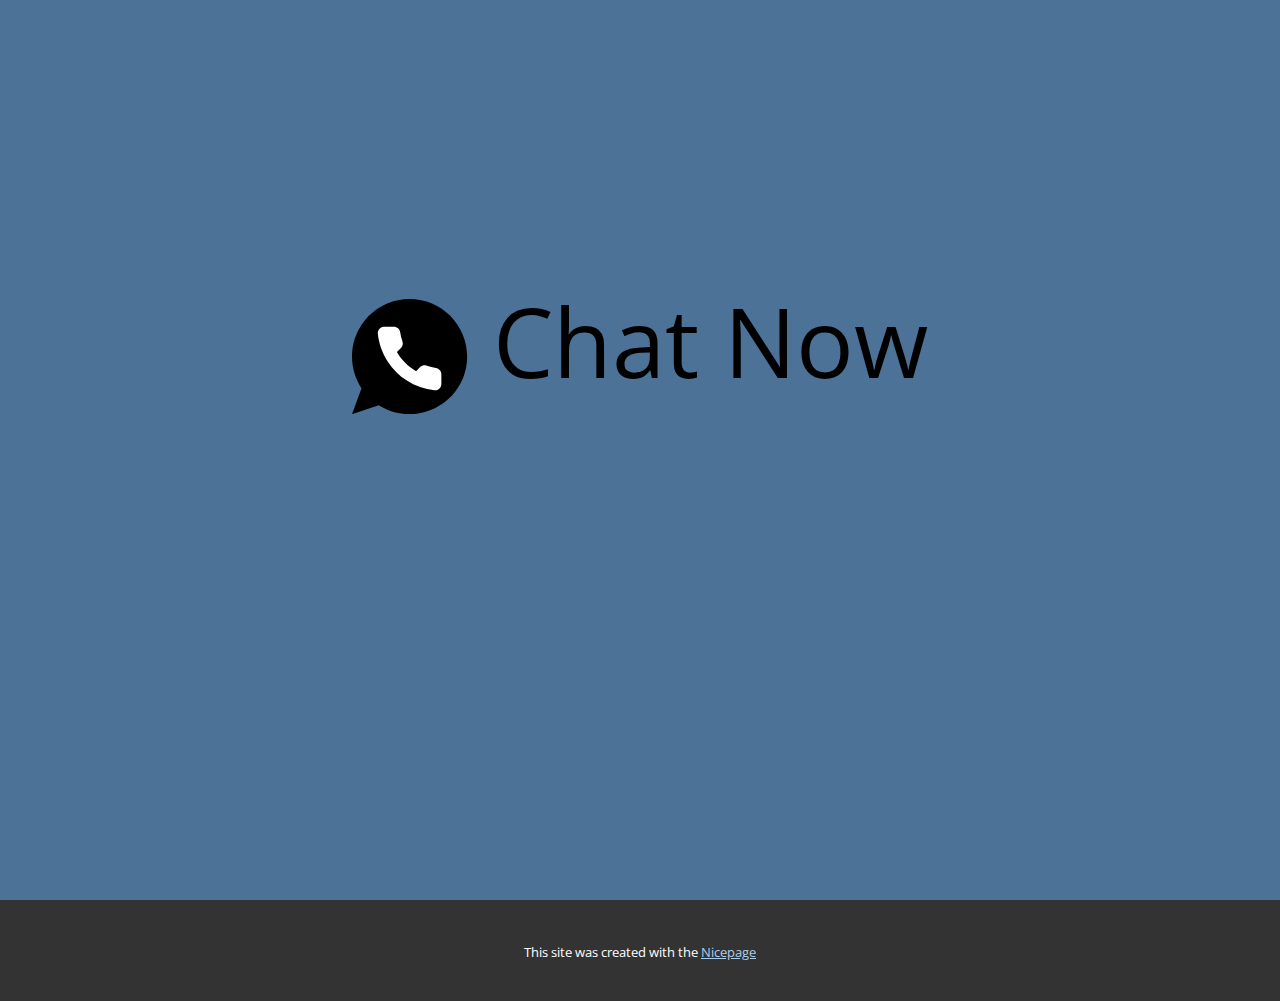
<file: index.html>
<!DOCTYPE html>
<html style="font-size: 16px;" lang="en"><head>
    <meta name="viewport" content="width=device-width, initial-scale=1.0">
    <meta charset="utf-8">
    <meta name="keywords" content="">
    <meta name="description" content="">
    <title>Page 2</title>
    <link rel="stylesheet" href="nicepage.css" media="screen">
<link rel="stylesheet" href="index.css" media="screen">
    <script class="u-script" type="text/javascript" src="jquery.js" defer=""></script>
    <script class="u-script" type="text/javascript" src="nicepage.js" defer=""></script>
    <meta name="generator" content="Nicepage 7.3.1, nicepage.com">
    
    
    
    <link id="u-theme-google-font" rel="stylesheet" href="https://fonts.googleapis.com/css?family=Roboto:100,100i,300,300i,400,400i,500,500i,700,700i,900,900i|Open+Sans:300,300i,400,400i,500,500i,600,600i,700,700i,800,800i">
    <script type="application/ld+json">{
		"@context": "http://schema.org",
		"@type": "Organization",
		"name": ""
}</script>
    <meta name="theme-color" content="#478ac9">
    <meta property="og:title" content="Page 2">
    <meta property="og:type" content="website">
  <meta data-intl-tel-input-cdn-path="intlTelInput/"></head>
  <body data-home-page="Page-2.html" data-home-page-title="Page 2" data-path-to-root="./" data-include-products="false" class="u-body u-xl-mode" data-lang="en">
    <section class="u-clearfix u-palette-1-dark-1 u-section-1" id="block-2">
      <div class="u-clearfix u-sheet u-sheet-1">
        <a href="Page-3.html" data-page-id="326525322" class="u-active-none u-align-center u-btn u-button-style u-hover-none u-none u-text-black u-text-hover-palette-2-base u-btn-1" title="Page 3">
          <span class="u-icon u-icon-1"><svg xmlns="http://www.w3.org/2000/svg" xmlns:xlink="http://www.w3.org/1999/xlink" version="1.1" xml:space="preserve" class="u-svg-content" viewBox="0 0 512 512" x="0px" y="0px" style="width: 1em; height: 1em;"><path style="fill:currentColor;" d="M256,0C114.617,0,0,114.617,0,256c0,52.03,15.563,100.414,42.231,140.818L0,512l119.128-39.706  C158.72,497.399,205.639,512,256,512c141.383,0,256-114.617,256-256S397.383,0,256,0z"></path><path style="fill:#FFFFFF;" d="M397.233,335.078V377.6c0.062,15.66-12.606,28.398-28.292,28.469c-0.892,0-1.783-0.035-2.675-0.115  c-43.705-4.74-85.689-19.641-122.571-43.52c-34.313-21.76-63.409-50.803-85.222-85.054c-24.002-36.979-38.938-79.086-43.599-122.898  c-1.412-15.59,10.108-29.378,25.732-30.791c0.847-0.062,1.686-0.106,2.534-0.106h42.611c14.257-0.141,26.412,10.293,28.407,24.382  c1.801,13.612,5.138,26.968,9.94,39.83c3.902,10.364,1.404,22.042-6.391,29.908l-18.035,17.999  c20.215,35.487,49.664,64.874,85.221,85.054l18.035-17.999c7.883-7.786,19.588-10.275,29.97-6.382  c12.888,4.802,26.271,8.13,39.91,9.922C387.09,308.312,397.594,320.689,397.233,335.078z"></path></svg></span>&nbsp;Chat Now
        </a>
      </div>
    </section>
    
    
    
    
    <section class="u-backlink u-clearfix u-grey-80">
      <p class="u-text">
        <span>This site was created with the </span>
        <a class="u-link" href="https://nicepage.com/" target="_blank" rel="nofollow">
          <span>Nicepage</span>
        </a>
      </p>
    </section>
  
</body></html>
</file>
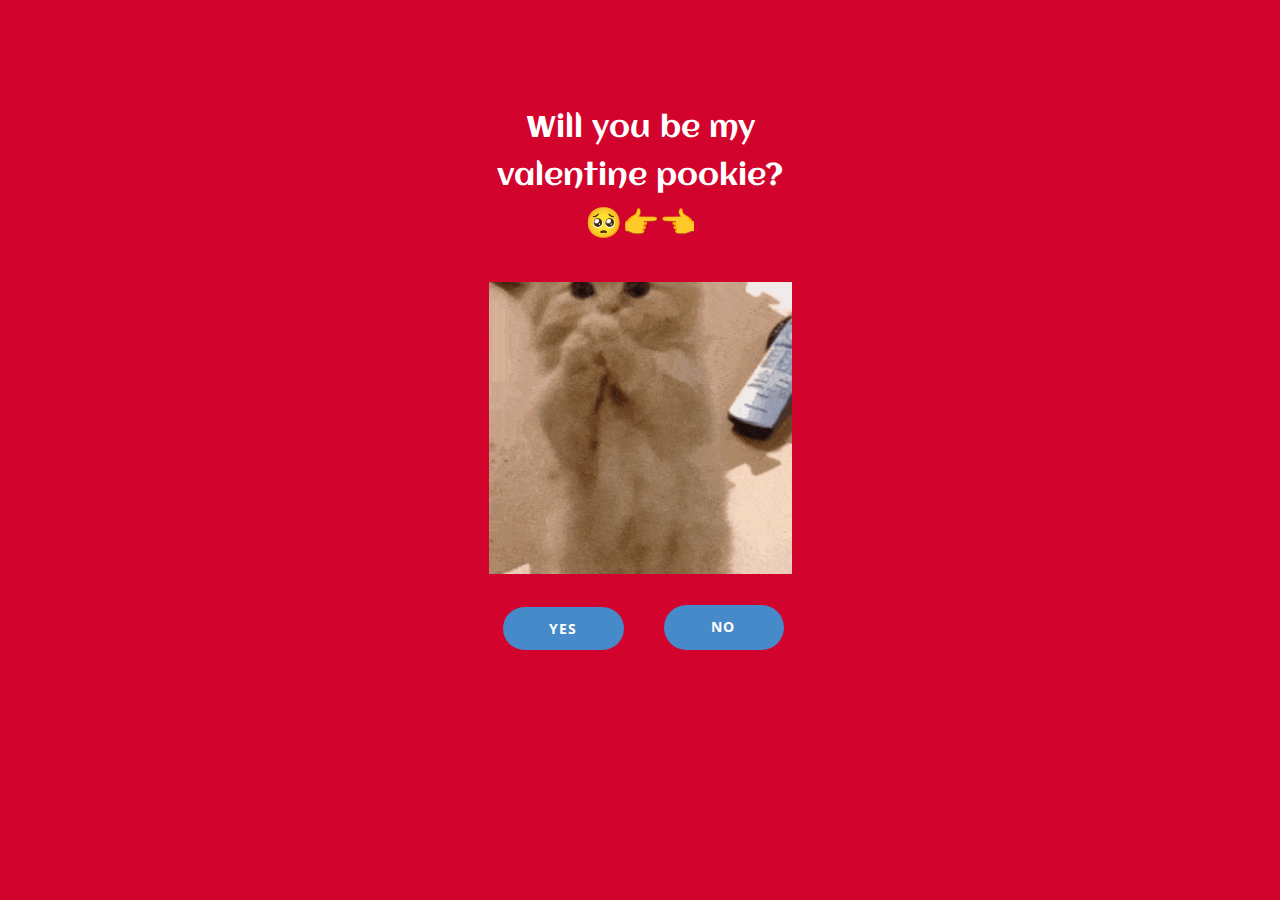
<file: Home.html>
<!DOCTYPE html>
<html style="font-size: 16px;" lang="en"><head>
    <meta name="viewport" content="width=device-width, initial-scale=1.0">
    <meta charset="utf-8">
    <meta name="keywords" content="">
    <meta name="description" content="">
    <title>Home</title>
    <link rel="stylesheet" href="nicepage.css" media="screen">
<link rel="stylesheet" href="Home.css" media="screen">
    <script class="u-script" type="text/javascript" src="jquery.js" defer=""></script>
    <script class="u-script" type="text/javascript" src="nicepage.js" defer=""></script>
    <meta name="generator" content="Nicepage 7.3.1, nicepage.com">
    
    
    
    <link id="u-theme-google-font" rel="stylesheet" href="https://fonts.googleapis.com/css?family=Roboto:100,100i,300,300i,400,400i,500,500i,700,700i,900,900i|Open+Sans:300,300i,400,400i,500,500i,600,600i,700,700i,800,800i">
    <link id="u-page-google-font" rel="stylesheet" href="https://fonts.googleapis.com/css?family=Aclonica:400">
    <script type="application/ld+json">{
		"@context": "http://schema.org",
		"@type": "Organization",
		"name": ""
}</script>
    <meta name="theme-color" content="#478ac9">
    <meta property="og:title" content="Home">
    <meta property="og:type" content="website">
  <meta data-intl-tel-input-cdn-path="intlTelInput/"></head>
  <body data-path-to-root="./" data-include-products="false" class="u-body u-xl-mode" data-lang="en">
    <section class="u-clearfix u-custom-color-1 u-section-1" id="block-1">
      <div class="u-clearfix u-sheet u-sheet-1">
        <p class="u-align-center u-custom-font u-text u-text-1">Will you be my valentine pookie? 🥺👉👈 </p>
        <img class="u-image u-image-default u-preserve-proportions u-image-1" src="images/cat-woof.gif" alt="" data-image-width="220" data-image-height="212">
        <a href="" class="u-btn u-btn-round u-button-style u-hover-feature u-hover-palette-1-light-1 u-palette-1-base u-radius u-btn-1" title=" ">No </a>
        <a href="Page-1.html" data-page-id="426801711" class="u-btn u-btn-round u-button-style u-hover-palette-1-light-1 u-palette-1-base u-radius u-btn-2" title="Page 1">Yes </a>
      </div>
      
    </section>
    
    
    
    

  
</body></html>
</file>
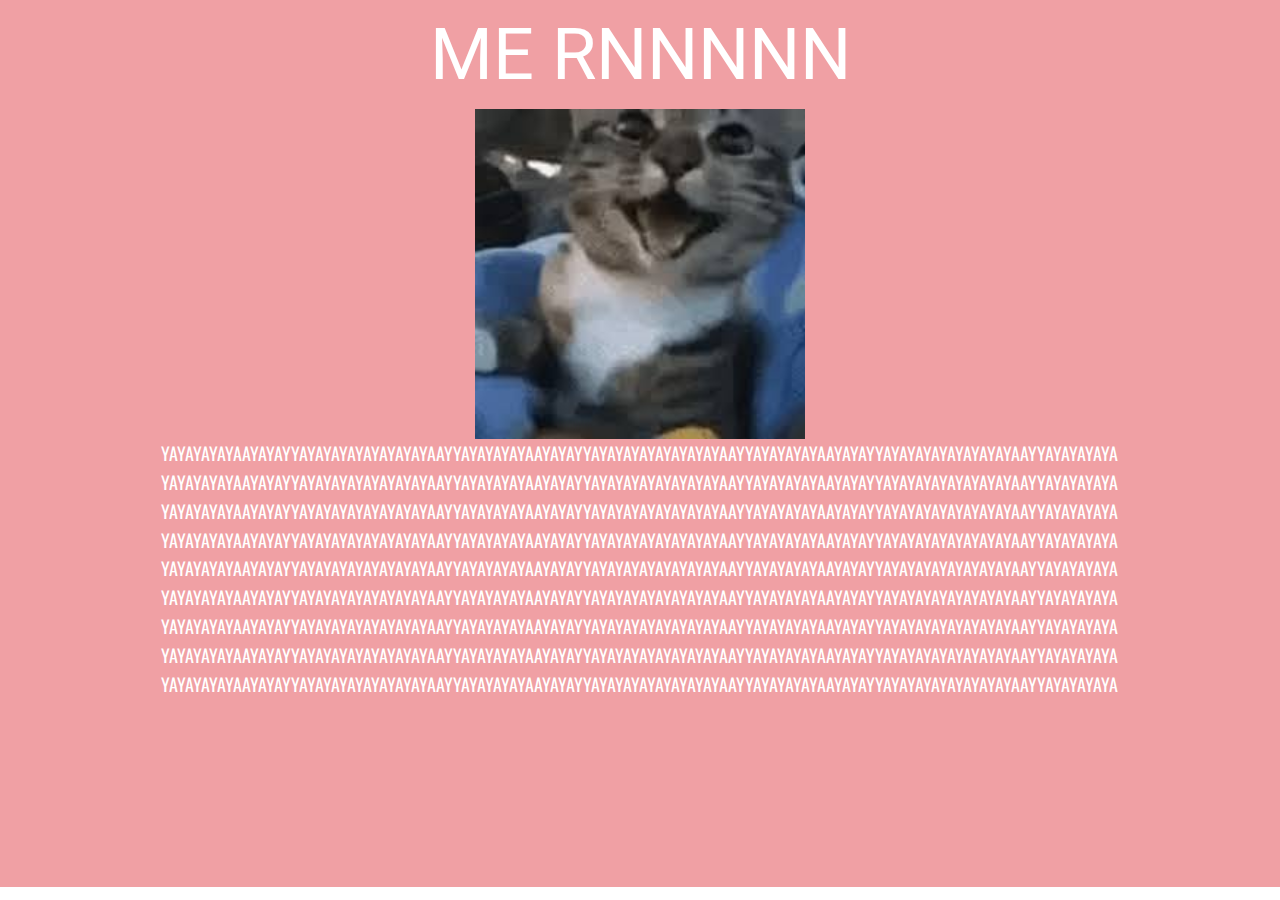
<file: Page-1.html>
<!DOCTYPE html>
<html style="font-size: 16px;" lang="en"><head>
    <meta name="viewport" content="width=device-width, initial-scale=1.0">
    <meta charset="utf-8">
    <meta name="keywords" content="ME RNNNNN​">
    <meta name="description" content="">
    <title>Page 1</title>
    <link rel="stylesheet" href="nicepage.css" media="screen">
<link rel="stylesheet" href="Page-1.css" media="screen">
    <script class="u-script" type="text/javascript" src="jquery.js" defer=""></script>
    <script class="u-script" type="text/javascript" src="nicepage.js" defer=""></script>
    <meta name="generator" content="Nicepage 7.3.1, nicepage.com">
    
    
    
    <link id="u-theme-google-font" rel="stylesheet" href="https://fonts.googleapis.com/css?family=Roboto:100,100i,300,300i,400,400i,500,500i,700,700i,900,900i|Open+Sans:300,300i,400,400i,500,500i,600,600i,700,700i,800,800i">
    <link id="u-page-google-font" rel="stylesheet" href="https://fonts.googleapis.com/css?family=Oswald:200,300,400,500,600,700">
    <script type="application/ld+json">{
		"@context": "http://schema.org",
		"@type": "Organization",
		"name": ""
}</script>
    <meta name="theme-color" content="#478ac9">
    <meta property="og:title" content="Page 1">
    <meta property="og:type" content="website">
  <meta data-intl-tel-input-cdn-path="intlTelInput/"></head>
  <body data-path-to-root="./" data-include-products="false" class="u-body u-xl-mode" data-lang="en">
    <section class="u-clearfix u-palette-2-light-2 u-section-1" id="block-2">
      <div class="u-clearfix u-sheet u-sheet-1">
        <h1 class="u-align-center u-text u-text-default u-text-1">ME RNNNNN </h1>
        <img class="u-image u-image-default u-preserve-proportions u-image-1" src="images/images.jpg" alt="" data-image-width="225" data-image-height="225">
        <p class="u-align-center u-custom-font u-font-oswald u-text u-text-default u-text-2">YAYAYAYAYAAYAYAYYAYAYAYAYAYAYAYAYAAYYAYAYAYAYAAYAYAYYAYAYAYAYAYAYAYAYAAYYAYAYAYAYAAYAYAYYAYAYAYAYAYAYAYAYAAYYAYAYAYAYA<br>YAYAYAYAYAAYAYAYYAYAYAYAYAYAYAYAYAAYYAYAYAYAYAAYAYAYYAYAYAYAYAYAYAYAYAAYYAYAYAYAYAAYAYAYYAYAYAYAYAYAYAYAYAAYYAYAYAYAYA<br>YAYAYAYAYAAYAYAYYAYAYAYAYAYAYAYAYAAYYAYAYAYAYAAYAYAYYAYAYAYAYAYAYAYAYAAYYAYAYAYAYAAYAYAYYAYAYAYAYAYAYAYAYAAYYAYAYAYAYA<br>YAYAYAYAYAAYAYAYYAYAYAYAYAYAYAYAYAAYYAYAYAYAYAAYAYAYYAYAYAYAYAYAYAYAYAAYYAYAYAYAYAAYAYAYYAYAYAYAYAYAYAYAYAAYYAYAYAYAYA<br>YAYAYAYAYAAYAYAYYAYAYAYAYAYAYAYAYAAYYAYAYAYAYAAYAYAYYAYAYAYAYAYAYAYAYAAYYAYAYAYAYAAYAYAYYAYAYAYAYAYAYAYAYAAYYAYAYAYAYA<br>YAYAYAYAYAAYAYAYYAYAYAYAYAYAYAYAYAAYYAYAYAYAYAAYAYAYYAYAYAYAYAYAYAYAYAAYYAYAYAYAYAAYAYAYYAYAYAYAYAYAYAYAYAAYYAYAYAYAYA<br>YAYAYAYAYAAYAYAYYAYAYAYAYAYAYAYAYAAYYAYAYAYAYAAYAYAYYAYAYAYAYAYAYAYAYAAYYAYAYAYAYAAYAYAYYAYAYAYAYAYAYAYAYAAYYAYAYAYAYA<br>YAYAYAYAYAAYAYAYYAYAYAYAYAYAYAYAYAAYYAYAYAYAYAAYAYAYYAYAYAYAYAYAYAYAYAAYYAYAYAYAYAAYAYAYYAYAYAYAYAYAYAYAYAAYYAYAYAYAYA<br>YAYAYAYAYAAYAYAYYAYAYAYAYAYAYAYAYAAYYAYAYAYAYAAYAYAYYAYAYAYAYAYAYAYAYAAYYAYAYAYAYAAYAYAYYAYAYAYAYAYAYAYAYAAYYAYAYAYAYA<br>
          <br>
        </p>
      </div>
    </section>
    
    
    
    
    
  
</body></html>
</file>
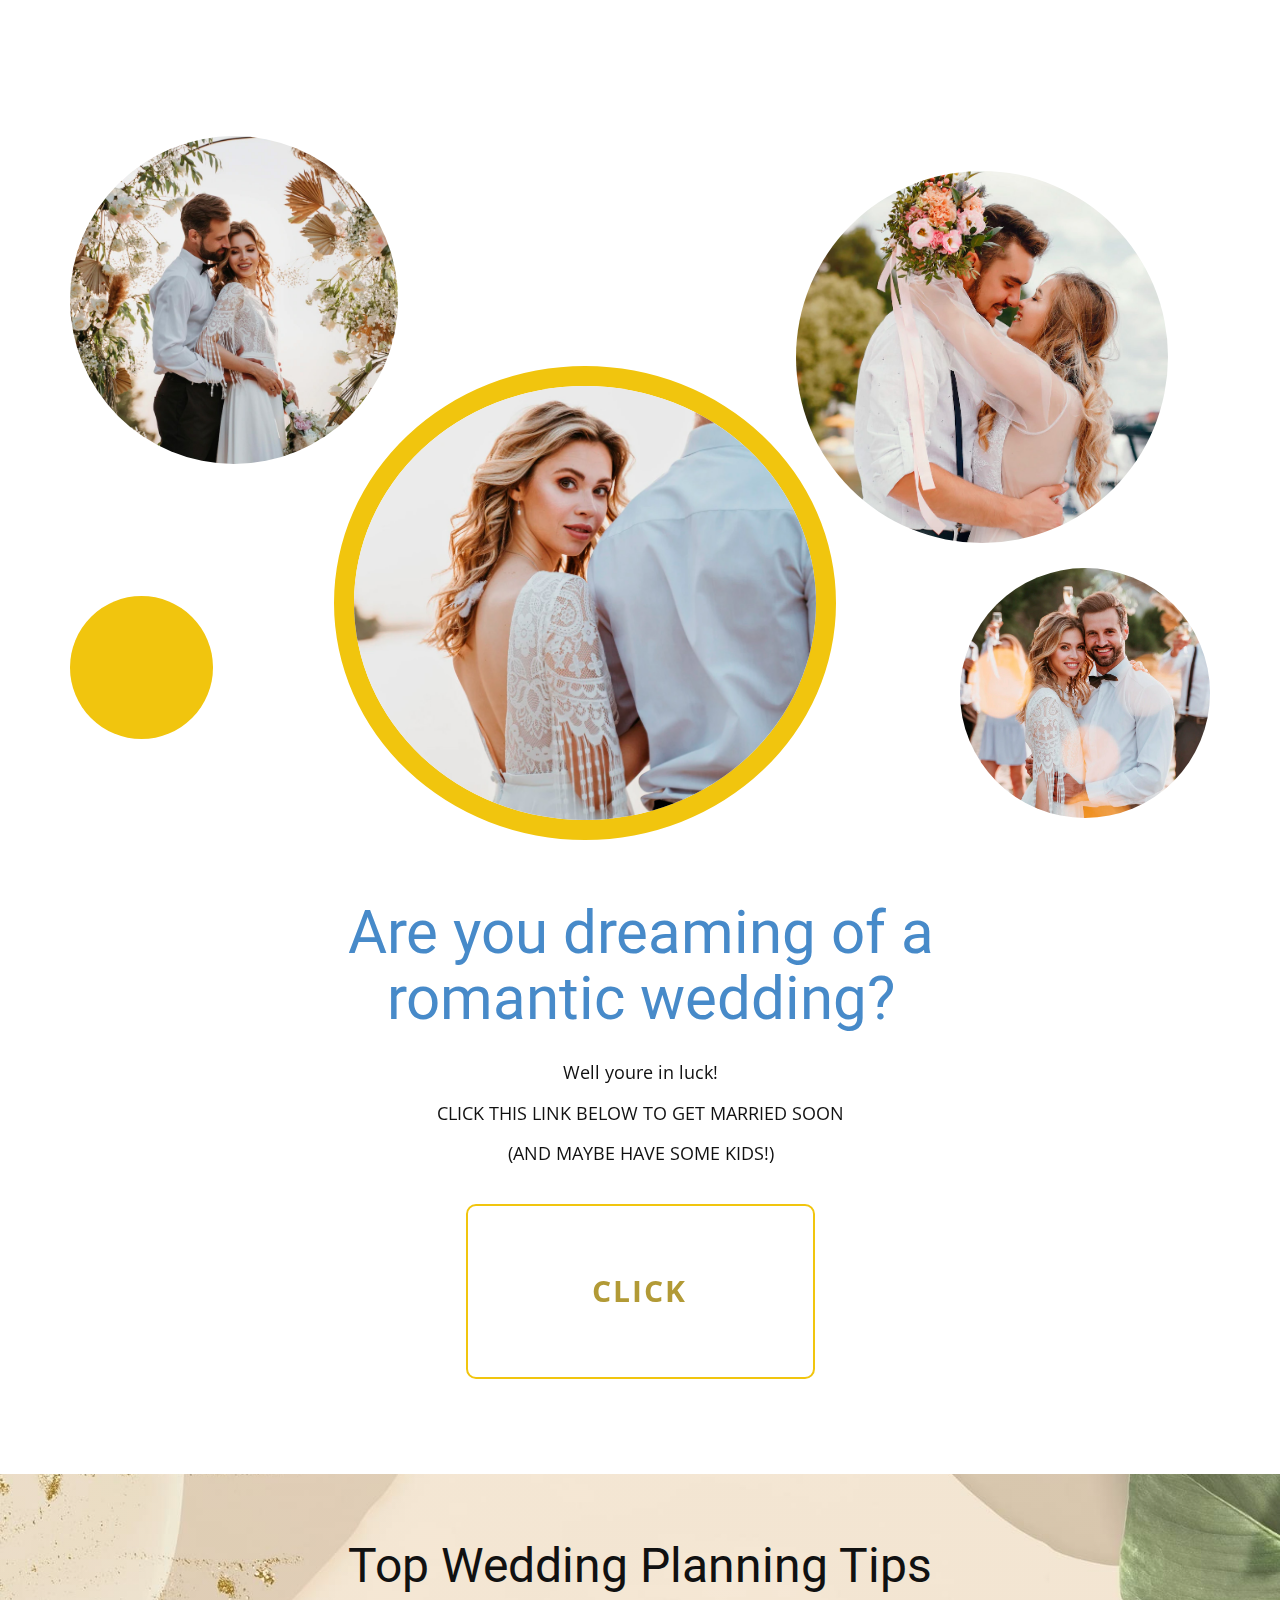
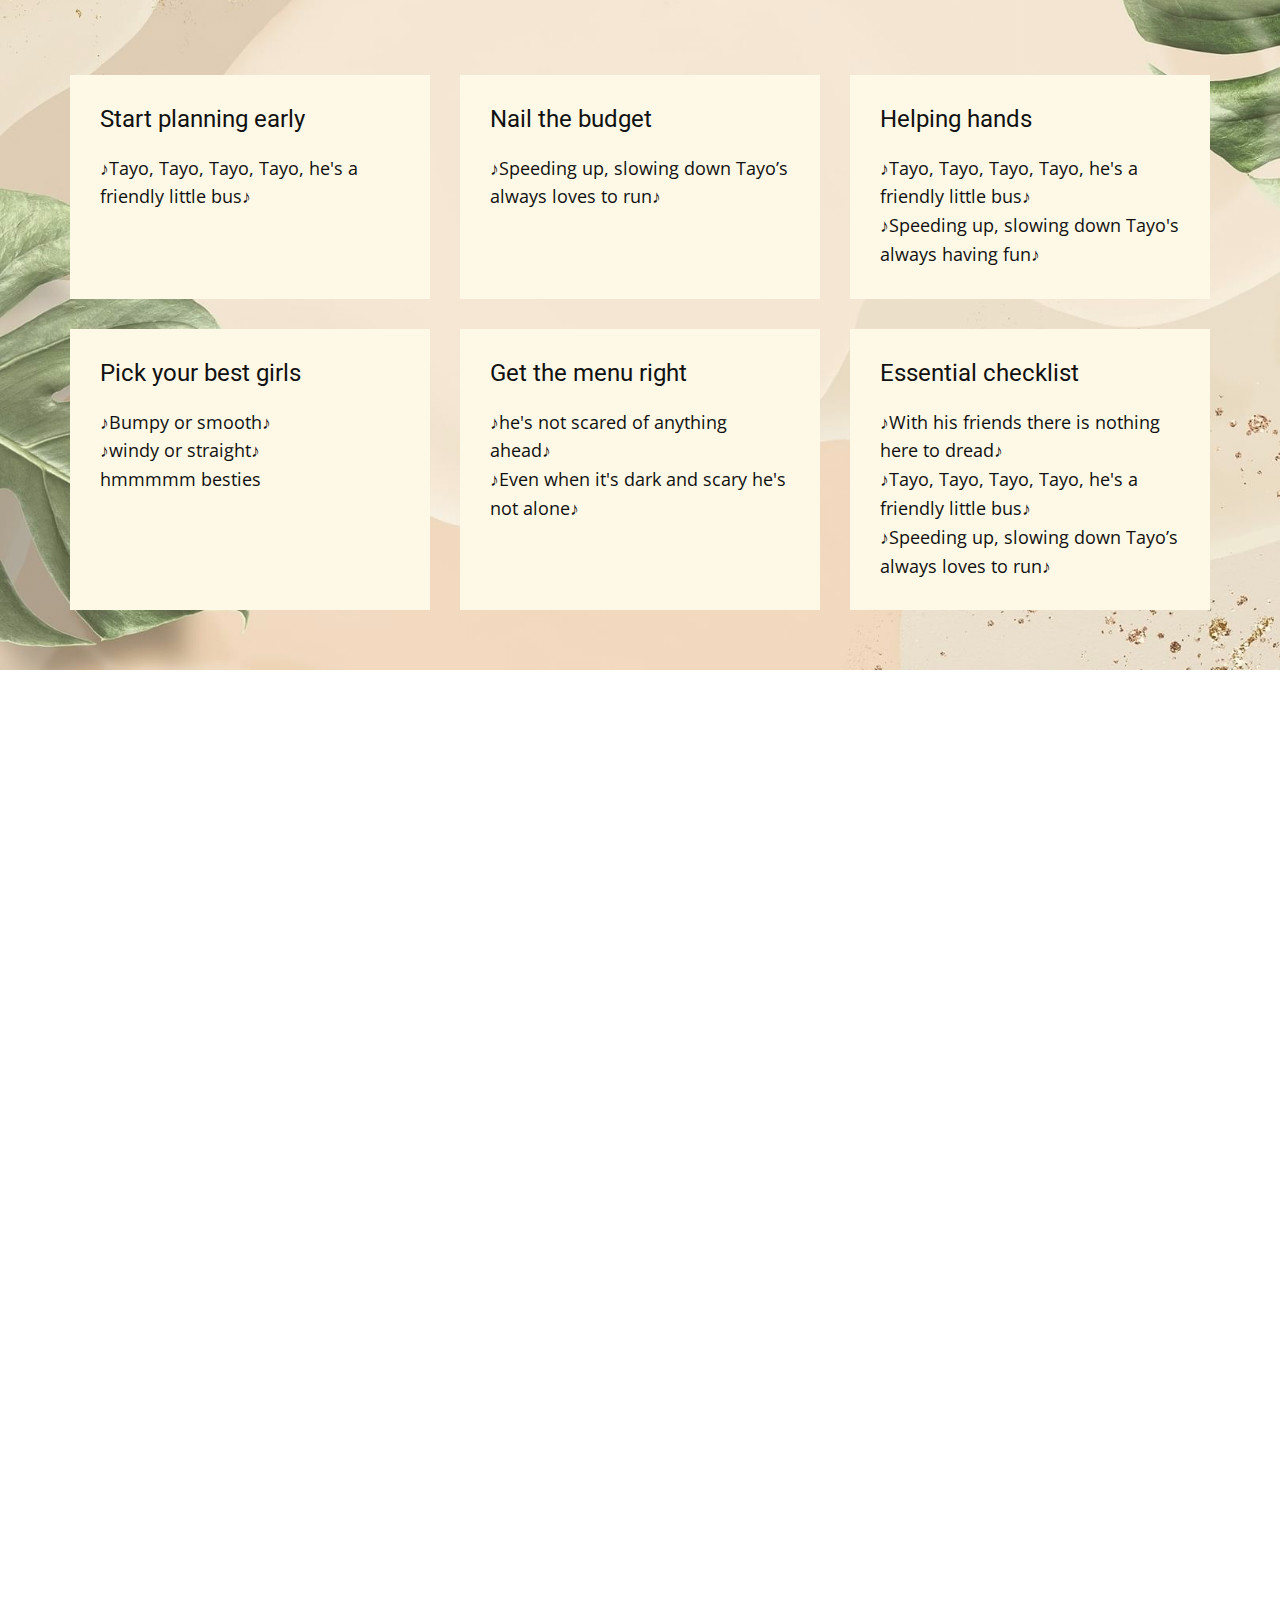
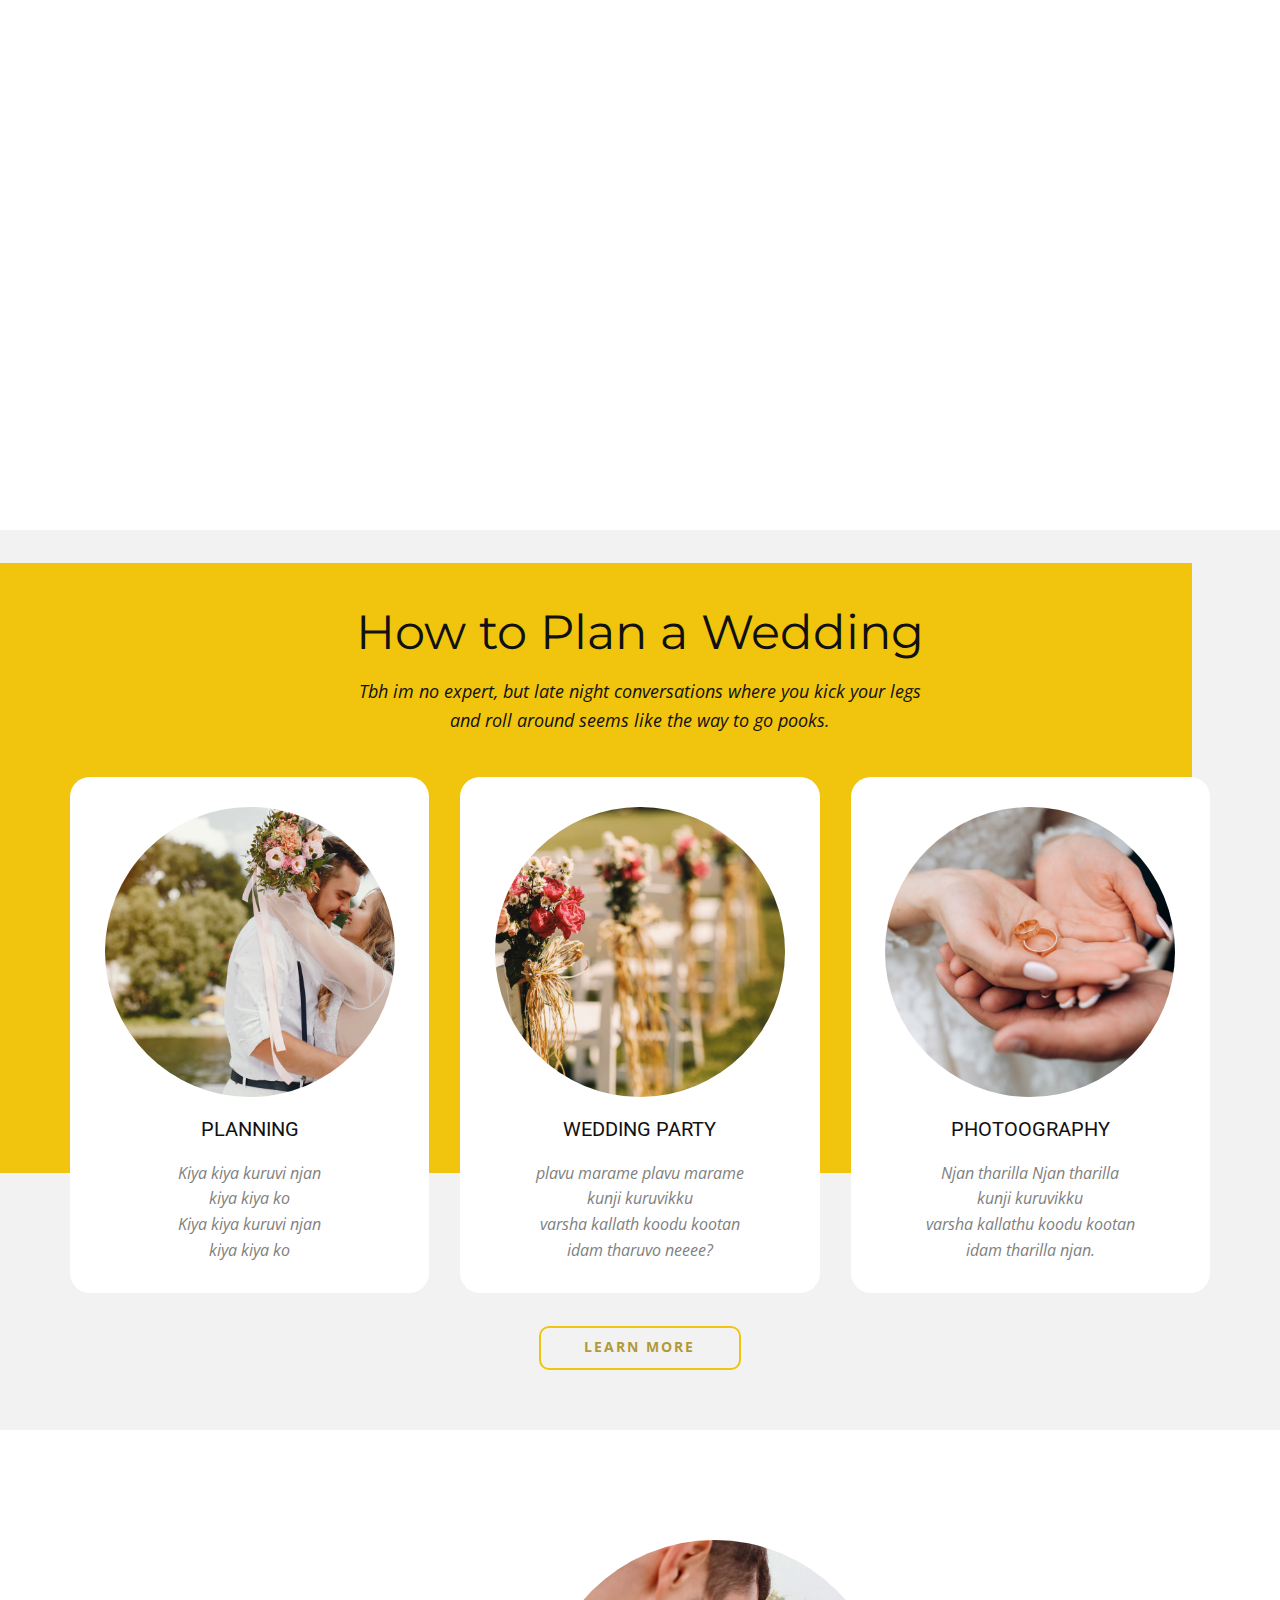
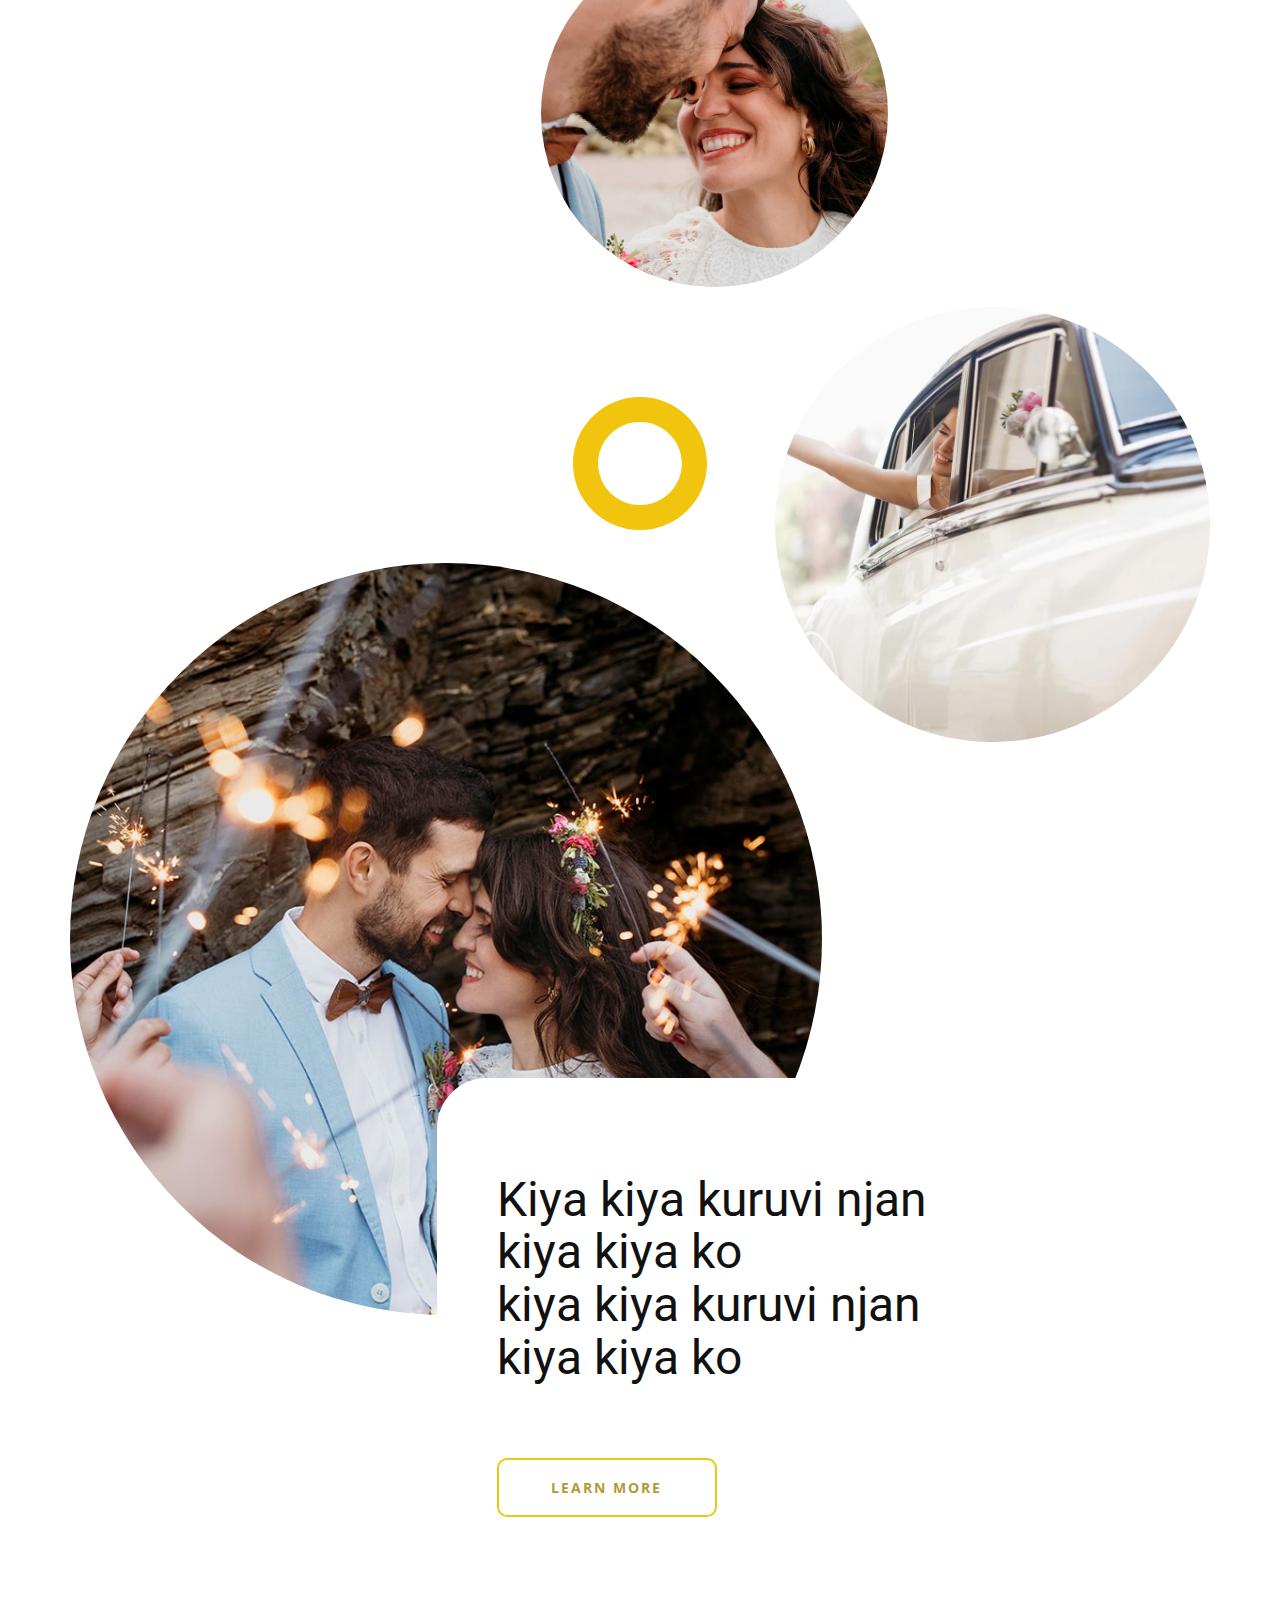
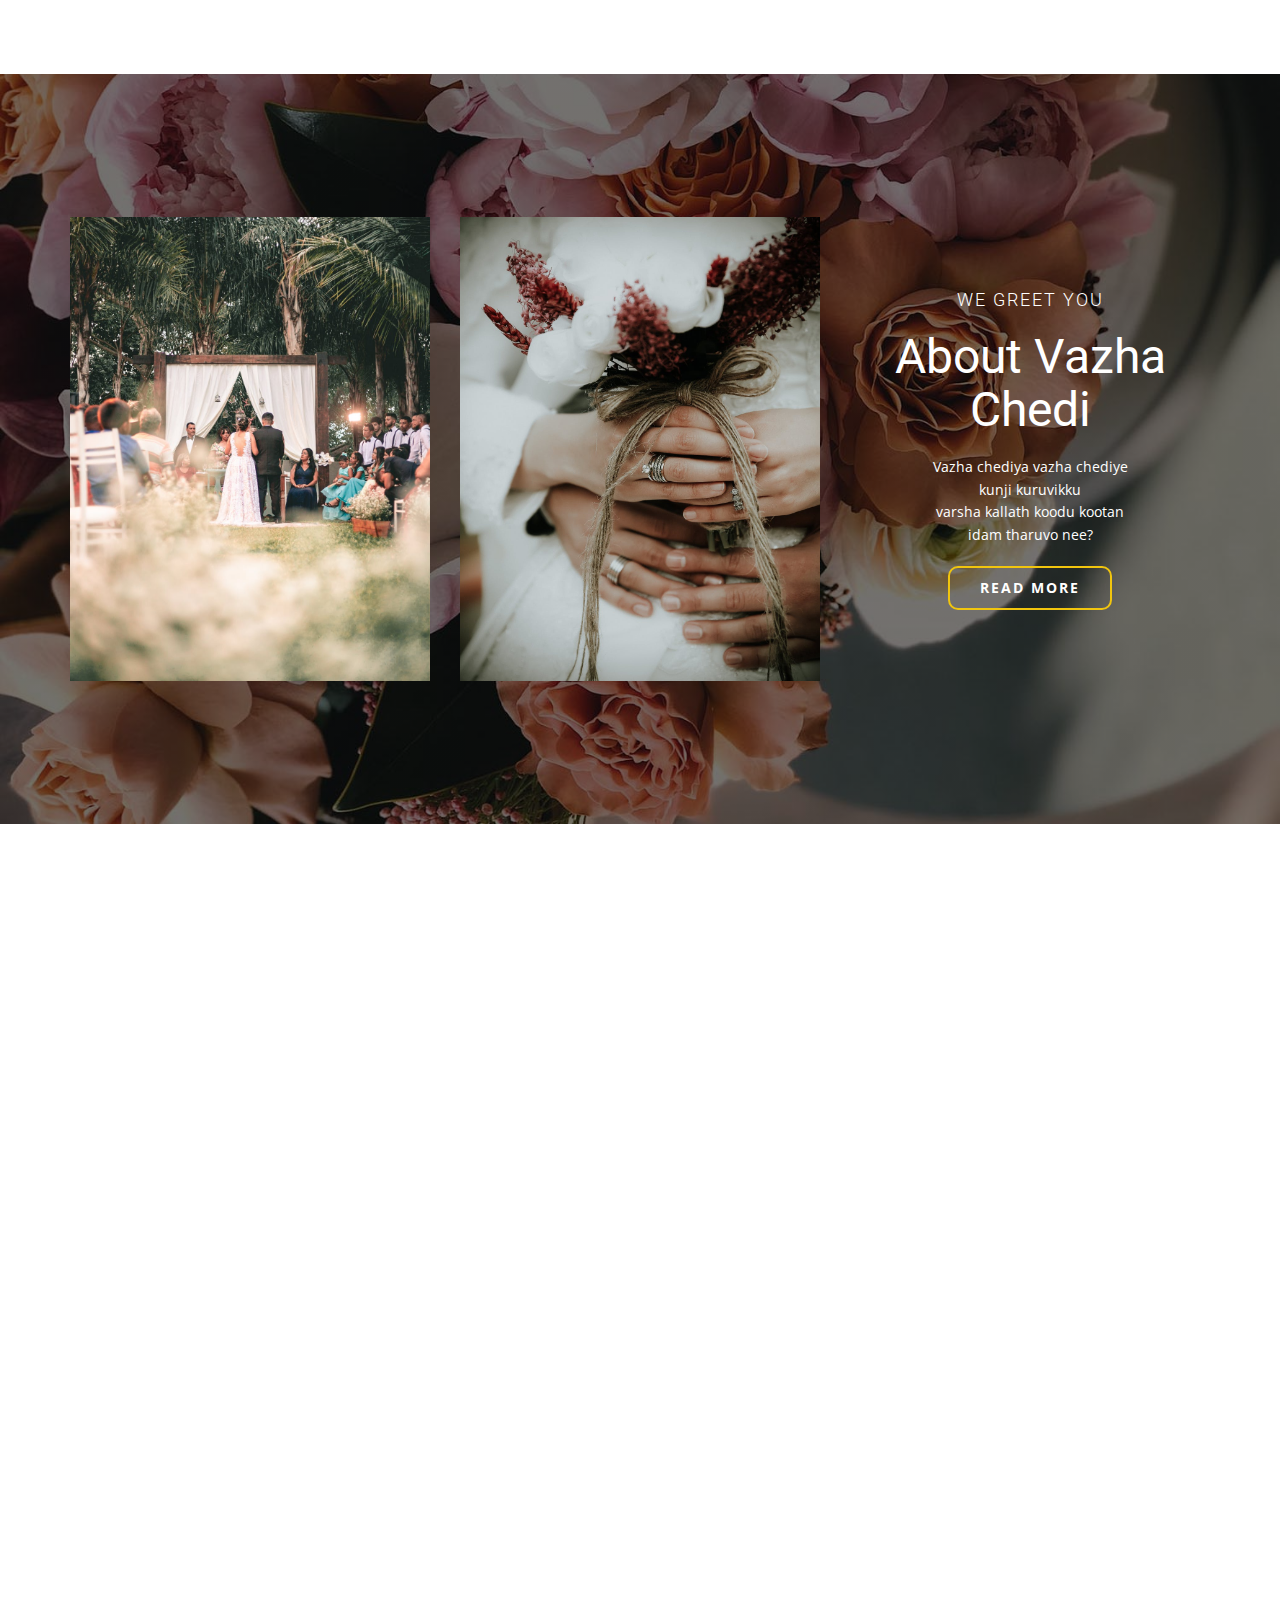
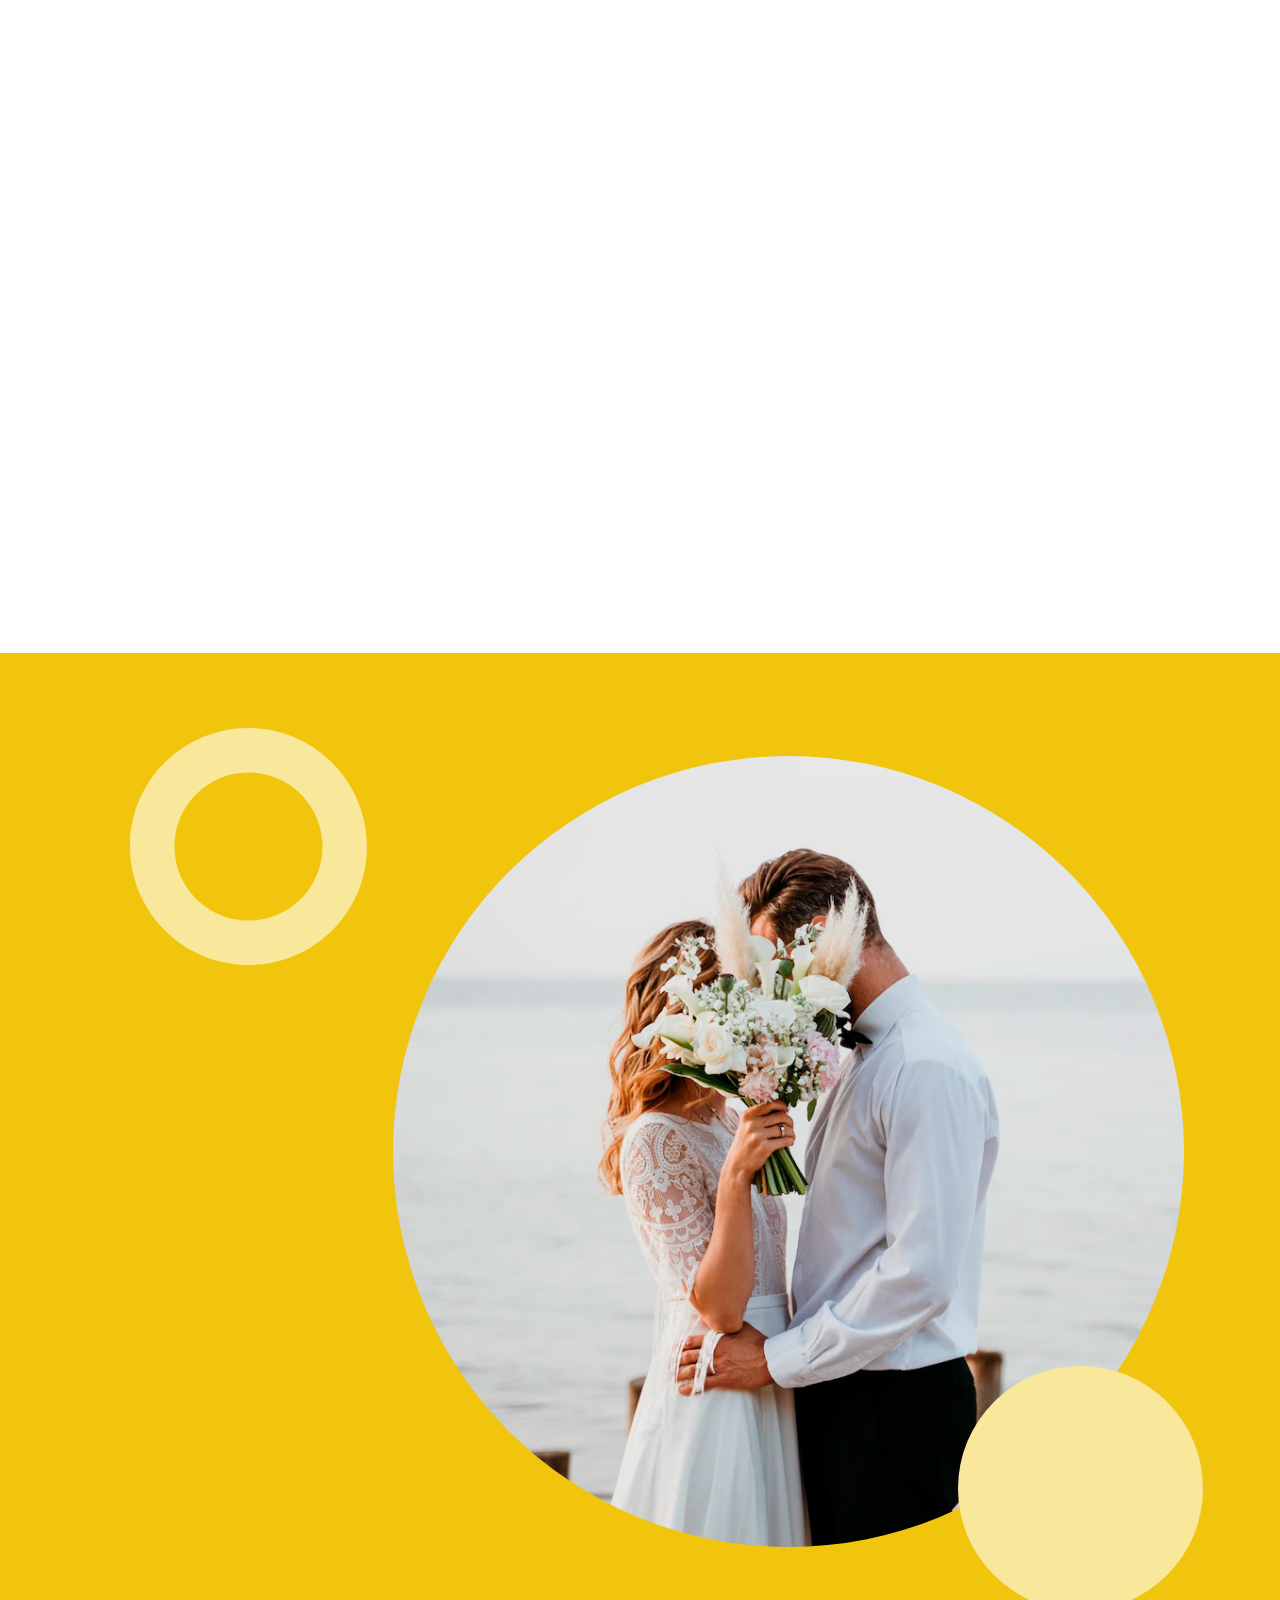
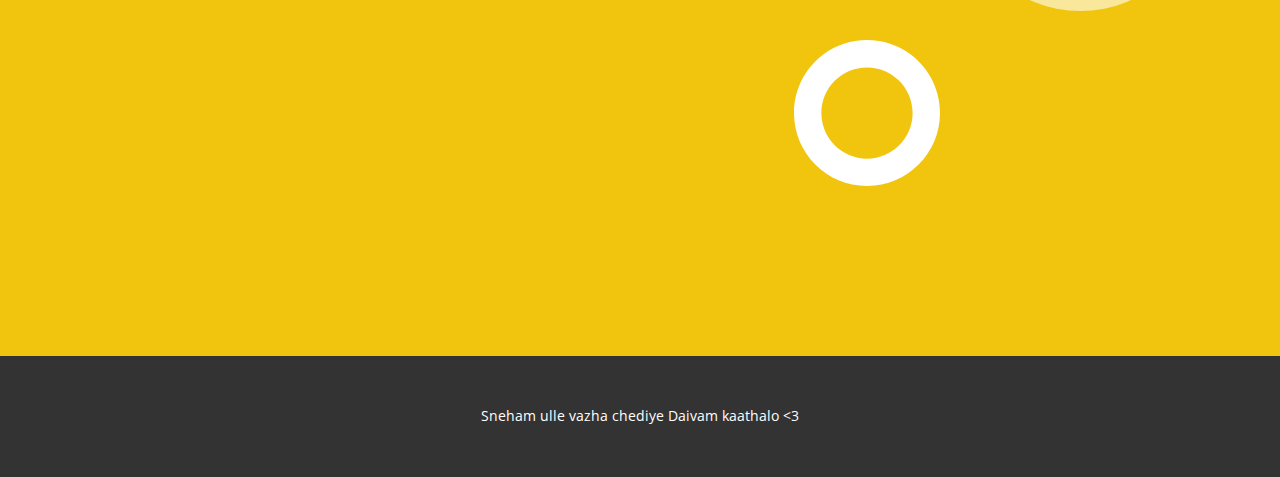
<file: Page-3.html>
<!DOCTYPE html>
<html style="font-size: 16px;" lang="en"><head>
    <meta name="viewport" content="width=device-width, initial-scale=1.0">
    <meta charset="utf-8">
    <meta name="keywords" content="​ Are you dreaming of a romantic wedding?, Top Wedding Planning Tips, ​How to Plan a Wedding, How to Plan a Wedding, ​Trends And Dresses, About Our Agency, ​Find the perfect dress and accessories, ​Join Our Newsletter">
    <meta name="description" content="">
    <title>Page 3</title>
    <link rel="stylesheet" href="nicepage.css" media="screen">
<link rel="stylesheet" href="Page-3.css" media="screen">
    <script class="u-script" type="text/javascript" src="jquery.js" defer=""></script>
    <script class="u-script" type="text/javascript" src="nicepage.js" defer=""></script>
    <meta name="generator" content="Nicepage 7.3.1, nicepage.com">
    
    
    
    
    
    
    
    
    
    
    <link id="u-theme-google-font" rel="stylesheet" href="https://fonts.googleapis.com/css?family=Roboto:100,100i,300,300i,400,400i,500,500i,700,700i,900,900i|Open+Sans:300,300i,400,400i,500,500i,600,600i,700,700i,800,800i">
    <link id="u-page-google-font" rel="stylesheet" href="https://fonts.googleapis.com/css?family=Montserrat:100,100i,200,200i,300,300i,400,400i,500,500i,600,600i,700,700i,800,800i,900,900i">
    <script type="application/ld+json">{
		"@context": "http://schema.org",
		"@type": "Organization",
		"name": ""
}</script>
    <meta name="theme-color" content="#478ac9">
    <meta property="og:title" content="Page 3">
    <meta property="og:type" content="website">
  <meta data-intl-tel-input-cdn-path="intlTelInput/"></head>
  <body data-path-to-root="./" data-include-products="false" class="u-body u-xl-mode" data-lang="en"><header class="u-clearfix u-header u-header" id="header"><div class="u-clearfix u-sheet u-sheet-1"></div></header> 
    <section class="u-align-center-lg u-align-center-md u-align-center-xl u-align-left-sm u-align-left-xs u-clearfix u-white u-section-1" id="sec-785b">
      <div class="u-clearfix u-sheet u-valign-middle u-sheet-1">
        <div class="u-palette-3-base u-preserve-proportions u-shape u-shape-circle u-shape-1" data-animation-name="customAnimationIn" data-animation-duration="1500" data-animation-delay="0"></div>
        <div class="u-image u-image-circle u-preserve-proportions u-image-1" alt="" data-image-width="810" data-image-height="810" data-animation-name="customAnimationIn" data-animation-duration="1500"></div>
        <img class="u-image u-image-circle u-image-2" src="images/ghhghgh.jpg" alt="" data-image-width="889" data-image-height="889" data-animation-name="customAnimationIn" data-animation-duration="1500">
        <img class="u-border-20 u-border-palette-3-base u-image u-image-circle u-image-3" src="images/nbbnbn.jpg" alt="" data-image-width="960" data-image-height="907" data-animation-name="customAnimationIn" data-animation-duration="1500" data-animation-delay="250">
        <img class="u-image u-image-circle u-image-4" src="images/ghhhghhh.jpg" alt="" data-image-width="889" data-image-height="889" data-animation-name="customAnimationIn" data-animation-duration="1500" data-animation-delay="250">
        <div class="u-align-center u-container-align-center u-container-style u-expanded-width-sm u-expanded-width-xs u-group u-shape-rectangle u-group-1" data-animation-name="customAnimationIn" data-animation-duration="1500" data-animation-delay="500">
          <div class="u-container-layout u-container-layout-1">
            <h2 class="u-text u-text-palette-1-base u-text-1"> Are you dreaming of a romantic wedding?<br>
            </h2>
            <p class="u-text u-text-2"> Well youre in luck!<br>CLICK THIS LINK BELOW TO GET MARRIED SOON<br>(AND MAYBE HAVE SOME KIDS!)
            </p>
            <a href="Page-4.html" data-page-id="1051723342" class="u-active-palette-3-base u-align-center u-border-2 u-border-active-palette-3-base u-border-hover-palette-3-base u-border-palette-3-base u-btn u-btn-round u-button-style u-hover-palette-3-base u-none u-radius-10 u-text-active-white u-text-hover-white u-text-palette-3-dark-1 u-btn-1" data-animation-name="" data-animation-duration="0" data-animation-delay="0" data-animation-direction="" title="Page 4">CLICK </a>
          </div>
        </div>
      </div>
    </section>
    <section class="u-align-center u-clearfix u-container-align-center u-image u-shading u-section-2" src="" data-image-width="1620" data-image-height="1080" id="carousel_aeea">
      <div class="u-clearfix u-sheet u-sheet-1">
        <h2 class="u-text u-text-body-color u-text-1">Top Wedding Planning Tips</h2>
        <div class="u-expanded-width u-list u-list-1">
          <div class="u-repeater u-repeater-1">
            <div class="u-container-style u-list-item u-palette-3-light-3 u-repeater-item u-list-item-1">
              <div class="u-container-layout u-similar-container u-valign-top u-container-layout-1">
                <h4 class="u-text u-text-default u-text-2"> Start planning early</h4>
                <p class="u-text u-text-body-color u-text-default u-text-3"> ♪Tayo, Tayo, Tayo, Tayo, he's a friendly little bus♪</p>
              </div>
            </div>
            <div class="u-container-style u-list-item u-palette-3-light-3 u-repeater-item u-list-item-2">
              <div class="u-container-layout u-similar-container u-valign-top u-container-layout-2">
                <h4 class="u-text u-text-default u-text-4"> Nail the budget</h4>
                <p class="u-text u-text-body-color u-text-default u-text-5"> ♪Speeding up, slowing down Tayo’s always loves to run♪</p>
              </div>
            </div>
            <div class="u-container-style u-list-item u-palette-3-light-3 u-repeater-item u-list-item-3">
              <div class="u-container-layout u-similar-container u-valign-top u-container-layout-3">
                <h4 class="u-text u-text-default u-text-6"> Helping hands</h4>
                <p class="u-text u-text-body-color u-text-default u-text-7"> ♪Tayo, Tayo, Tayo, Tayo, he's a friendly little bus♪<br> ♪Speeding up, slowing down Tayo's always having fun♪
                </p>
              </div>
            </div>
            <div class="u-container-style u-list-item u-palette-3-light-3 u-repeater-item u-list-item-4">
              <div class="u-container-layout u-similar-container u-valign-top u-container-layout-4">
                <h4 class="u-text u-text-default u-text-8"> Pick your best girls</h4>
                <p class="u-text u-text-body-color u-text-default u-text-9"> ♪Bumpy or smooth♪<br> ♪windy or straight♪<br>hmmmmm besties
                </p>
              </div>
            </div>
            <div class="u-container-style u-list-item u-palette-3-light-3 u-repeater-item u-list-item-5">
              <div class="u-container-layout u-similar-container u-valign-top u-container-layout-5">
                <h4 class="u-text u-text-default u-text-10"> Get the menu right</h4>
                <p class="u-text u-text-body-color u-text-default u-text-11"> ♪he's not scared of anything ahead♪<br> ♪Even when it's dark and scary he's not alone♪
                </p>
              </div>
            </div>
            <div class="u-container-style u-list-item u-palette-3-light-3 u-repeater-item u-list-item-6">
              <div class="u-container-layout u-similar-container u-valign-top u-container-layout-6">
                <h4 class="u-text u-text-default u-text-12"> Essential checklist</h4>
                <p class="u-text u-text-body-color u-text-default u-text-13"> ♪With his friends there is nothing here to dread♪<br> ♪Tayo, Tayo, Tayo, Tayo, he's a friendly little bus♪<br> ♪Speeding up, slowing down Tayo’s always loves to run♪
                </p>
              </div>
            </div>
          </div>
        </div>
      </div>
    </section>
    <section class="u-clearfix u-section-3" id="sec-e077">
      <div class="u-clearfix u-sheet u-valign-middle-md u-valign-middle-sm u-valign-middle-xs u-sheet-1">
        <div class="u-image u-image-circle u-image-1" data-image-width="639" data-image-height="639" data-animation-name="customAnimationIn" data-animation-duration="1500" data-animation-delay="250"></div>
        <div class="u-preserve-proportions u-shape u-shape-svg u-text-palette-3-base u-shape-1" data-animation-name="customAnimationIn" data-animation-duration="1500" data-animation-delay="500">
          <svg class="u-svg-link" preserveAspectRatio="none" viewBox="0 0 160 160" style=""><use xlink:href="#svg-410b"></use></svg>
          <svg class="u-svg-content" viewBox="0 0 160 160" x="0px" y="0px" id="svg-410b" style="enable-background:new 0 0 160 160;"><path d="M80,30c27.6,0,50,22.4,50,50s-22.4,50-50,50s-50-22.4-50-50S52.4,30,80,30 M80,0C35.8,0,0,35.8,0,80s35.8,80,80,80
	s80-35.8,80-80S124.2,0,80,0L80,0z"></path></svg>
        </div>
        <div class="u-image u-image-circle u-image-2" data-image-width="1380" data-image-height="920" data-animation-name="customAnimationIn" data-animation-duration="1500" data-animation-delay="750"></div>
        <div class="u-border-20 u-border-palette-3-base u-image u-image-circle u-preserve-proportions u-image-3" data-image-width="800" data-image-height="800" data-animation-name="customAnimationIn" data-animation-duration="1500"></div>
        <div class="u-align-left u-container-align-left u-container-style u-expanded-width-xs u-group u-white u-group-1" data-animation-name="customAnimationIn" data-animation-duration="1500" data-animation-delay="500">
          <div class="u-container-layout u-container-layout-1">
            <h2 class="u-text u-text-default u-text-1"> How to Plan a Wedding</h2>
            <p class="u-text u-text-2">Kiya kiya kuruvi njan, kiya kiya ko<i></i>
              <br>kiya kiya kuruvi njan, kiya kiya ko<br>neli marame neli marame, kunji kuruvikke<br>varsha kallath koodu kootan idam tharuvo neee?<br>njan tharilla njan tharilla kunji kuruvikku<br>varsha kallath koodu kootan idam therilla njan
            </p>
            <a href="https://www.youtube.com/watch?v=g5d9dTNcbg0&amp;pp=sAQA" class="u-active-palette-3-base u-align-center u-border-2 u-border-active-palette-3-base u-border-hover-palette-3-base u-border-palette-3-base u-btn u-btn-round u-button-style u-hover-palette-3-base u-none u-radius-10 u-text-active-white u-text-hover-white u-text-palette-3-dark-1 u-btn-1" target="_blank" data-animation-name="" data-animation-duration="0" data-animation-delay="0" data-animation-direction="">learn more</a>
          </div>
        </div>
        <div class="u-palette-3-base u-shape u-shape-circle u-shape-2" data-animation-name="customAnimationIn" data-animation-duration="1500" data-animation-delay="750"></div>
      </div>
    </section>
    <section class="u-align-center u-clearfix u-container-align-center u-grey-5 u-section-4" id="carousel_c208">
      <div class="u-clearfix u-sheet u-sheet-1">
        <div class="custom-expanded u-palette-3-base u-shape u-shape-rectangle u-shape-1"></div>
        <h2 class="u-text u-text-1">How to Plan a Wedding</h2>
        <p class="u-text u-text-2">Tbh im no expert, but late night conversations where you kick your legs and roll around seems like the way to go pooks. </p>
        <div class="u-expanded-width u-list u-list-1">
          <div class="u-repeater u-repeater-1">
            <div class="u-align-center u-container-align-center u-container-style u-list-item u-radius-20 u-repeater-item u-shape-round u-white u-list-item-1">
              <div class="u-container-layout u-similar-container u-valign-top u-container-layout-1">
                <div alt="" class="u-image u-image-circle u-image-1"></div>
                <h5 class="u-text u-text-3">Planning</h5>
                <p class="u-text u-text-grey-50 u-text-4">Kiya kiya kuruvi njan<br>kiya kiya ko<br>Kiya kiya kuruvi njan<br>kiya kiya ko
                </p>
              </div>
            </div>
            <div class="u-align-center u-container-align-center u-container-style u-list-item u-radius-20 u-repeater-item u-shape-round u-video-cover u-white u-list-item-2">
              <div class="u-container-layout u-similar-container u-valign-top u-container-layout-2">
                <div alt="" class="u-image u-image-circle u-image-2"></div>
                <h5 class="u-text u-text-5">Wedding Party</h5>
                <p class="u-text u-text-grey-50 u-text-6">plavu marame plavu marame<br>kunji kuruvikku<br>varsha kallath koodu kootan<br>idam tharuvo neeee? 
                </p>
              </div>
            </div>
            <div class="u-align-center u-container-align-center u-container-style u-list-item u-radius-20 u-repeater-item u-shape-round u-video-cover u-white u-list-item-3">
              <div class="u-container-layout u-similar-container u-valign-top u-container-layout-3">
                <div alt="" class="u-image u-image-circle u-image-3"></div>
                <h5 class="u-text u-text-7">Photoography</h5>
                <p class="u-text u-text-grey-50 u-text-8">Njan tharilla Njan tharilla<br>kunji kuruvikku<br>varsha kallathu koodu kootan<br>idam tharilla njan.
                </p>
              </div>
            </div>
          </div>
        </div>
        <a href="https://www.youtube.com/watch?v=g5d9dTNcbg0&amp;pp=sAQA" class="u-active-palette-3-base u-align-center u-border-2 u-border-active-palette-3-base u-border-hover-palette-3-base u-border-palette-3-base u-btn u-btn-round u-button-style u-hover-palette-3-base u-none u-radius-10 u-text-active-white u-text-hover-white u-text-palette-3-dark-1 u-btn-1" data-animation-name="" data-animation-duration="0" data-animation-delay="0" data-animation-direction="">learn more</a>
      </div>
    </section>
    <section class="u-clearfix u-section-5" id="carousel_f152">
      <div class="u-clearfix u-sheet u-valign-middle-lg u-valign-middle-md u-valign-middle-sm u-valign-middle-xs u-sheet-1">
        <div class="u-image u-image-circle u-preserve-proportions u-image-1" data-image-width="1212" data-image-height="920"></div>
        <div class="u-preserve-proportions u-shape u-shape-svg u-text-palette-3-base u-shape-1">
          <svg class="u-svg-link" preserveAspectRatio="none" viewBox="0 0 160 160" style=""><use xlink:href="#svg-410b"></use></svg>
          <svg class="u-svg-content" viewBox="0 0 160 160" x="0px" y="0px" id="svg-410b" style="enable-background:new 0 0 160 160;"><path d="M80,30c27.6,0,50,22.4,50,50s-22.4,50-50,50s-50-22.4-50-50S52.4,30,80,30 M80,0C35.8,0,0,35.8,0,80s35.8,80,80,80
	s80-35.8,80-80S124.2,0,80,0L80,0z"></path></svg>
        </div>
        <div class="u-palette-3-base u-preserve-proportions u-shape u-shape-circle u-shape-2" data-animation-name="customAnimationIn" data-animation-duration="1500" data-animation-delay="250"></div>
        <div class="u-image u-image-circle u-preserve-proportions u-image-2" data-image-width="800" data-image-height="800"></div>
        <div class="u-image u-image-circle u-preserve-proportions u-image-3" data-image-width="1380" data-image-height="920"></div>
        <div class="u-align-left u-container-align-left u-container-style u-expanded-width-sm u-expanded-width-xs u-group u-radius-50 u-shape-round u-white u-group-1">
          <div class="u-container-layout u-valign-middle u-container-layout-1">
            <h2 class="u-text u-text-1">Kiya kiya kuruvi njan<br>kiya kiya ko<br>kiya kiya kuruvi njan<br>kiya kiya ko<br>
              <br>
            </h2>
            <a href="https://www.youtube.com/watch?v=g5d9dTNcbg0&amp;pp=sAQA" class="u-active-palette-3-base u-align-center u-border-2 u-border-active-palette-3-base u-border-hover-palette-3-base u-border-palette-3-base u-btn u-btn-round u-button-style u-hover-palette-3-base u-none u-radius-10 u-text-active-white u-text-hover-white u-text-palette-3-dark-1 u-btn-1" target="_blank" data-animation-name="" data-animation-duration="0" data-animation-delay="0" data-animation-direction="">learn more</a>
          </div>
        </div>
      </div>
    </section>
    <section class="u-clearfix u-image u-shading u-section-6" id="carousel_9504">
      <div class="u-clearfix u-sheet u-sheet-1">
        <div class="data-layout-selected u-clearfix u-expanded-width u-gutter-30 u-layout-wrap u-layout-wrap-1">
          <div class="u-gutter-0 u-layout">
            <div class="u-layout-row">
              <div class="u-container-style u-image u-layout-cell u-left-cell u-size-20 u-image-1">
                <div class="u-container-layout u-container-layout-1"></div>
              </div>
              <div class="u-container-style u-image u-layout-cell u-size-20 u-image-2">
                <div class="u-container-layout u-container-layout-2"></div>
              </div>
              <div class="u-container-style u-layout-cell u-right-cell u-size-20 u-layout-cell-3">
                <div class="u-container-layout u-valign-middle u-container-layout-3">
                  <h4 class="u-align-center u-text u-text-1">We Greet You</h4>
                  <h2 class="u-align-center u-text u-text-2">About Vazha<br>Chedi
                  </h2>
                  <p class="u-align-center u-text u-text-3">Vazha chediya vazha chediye<br>kunji kuruvikku<br>varsha kallath koodu kootan<br>idam tharuvo nee?
                  </p>
                  <a href="https://www.youtube.com/watch?v=g5d9dTNcbg0&amp;pp=sAQA" class="u-active-palette-3-base u-align-center u-border-2 u-border-active-palette-3-base u-border-hover-palette-3-base u-border-palette-3-base u-btn u-btn-round u-button-style u-hover-palette-3-base u-none u-radius-10 u-text-active-white u-text-body-alt-color u-text-hover-white u-btn-1" data-animation-name="" data-animation-duration="0" data-animation-delay="0" data-animation-direction="">read more</a>
                </div>
              </div>
            </div>
          </div>
        </div>
      </div>
    </section>
    <section class="u-clearfix u-section-7" id="carousel_d925">
      <div class="u-clearfix u-sheet u-valign-middle-lg u-valign-middle-md u-valign-middle-sm u-valign-middle-xs u-sheet-1">
        <div class="u-image u-image-circle u-image-1" data-image-width="1380" data-image-height="920" data-animation-name="customAnimationIn" data-animation-duration="1500" data-animation-delay="250"></div>
        <div class="u-image u-image-circle u-image-2" data-image-width="639" data-image-height="639" data-animation-name="customAnimationIn" data-animation-duration="1500" data-animation-delay="750"></div>
        <div class="u-border-20 u-border-palette-3-base u-image u-image-circle u-preserve-proportions u-image-3" data-image-width="1380" data-image-height="920" data-animation-name="customAnimationIn" data-animation-duration="1500"></div>
        <div class="u-align-left u-container-align-left u-container-style u-group u-radius-20 u-shape-round u-white u-group-1" data-animation-name="customAnimationIn" data-animation-duration="1500" data-animation-delay="500">
          <div class="u-container-layout u-valign-middle u-container-layout-1">
            <h2 class="u-text u-text-default u-text-1"> Find the perfect maram</h2>
            <p class="u-text u-text-2">Njan theralo Njan theralo&nbsp;<i></i>
              <br>kunji kuruvikku<br>&nbsp;varsha kallath koodu kootan<br>idam theralo njan
            </p>
            <a href="https://www.youtube.com/watch?v=g5d9dTNcbg0&amp;pp=sAQA" class="u-active-black u-border-none u-btn u-btn-round u-button-style u-hover-black u-palette-3-base u-radius-11 u-btn-1" target="_blank">learn more</a>
          </div>
        </div>
        <div class="u-palette-3-base u-shape u-shape-circle u-shape-1" data-animation-name="customAnimationIn" data-animation-duration="1500" data-animation-delay="750"></div>
        <div class="u-preserve-proportions u-shape u-shape-svg u-text-palette-3-base u-shape-2" data-animation-name="customAnimationIn" data-animation-duration="1500" data-animation-delay="500">
          <svg class="u-svg-link" preserveAspectRatio="none" viewBox="0 0 160 160" style=""><use xlink:href="#svg-410b"></use></svg>
          <svg class="u-svg-content" viewBox="0 0 160 160" x="0px" y="0px" id="svg-410b" style="enable-background:new 0 0 160 160;"><path d="M80,30c27.6,0,50,22.4,50,50s-22.4,50-50,50s-50-22.4-50-50S52.4,30,80,30 M80,0C35.8,0,0,35.8,0,80s35.8,80,80,80
	s80-35.8,80-80S124.2,0,80,0L80,0z"></path></svg>
        </div>
      </div>
    </section>
    <section class="u-align-center u-clearfix u-container-align-center u-palette-3-base u-section-8" id="carousel_db20">
      <div class="u-clearfix u-sheet u-valign-middle-lg u-valign-middle-md u-valign-middle-sm u-valign-middle-xs u-sheet-1">
        <div class="u-shape u-shape-svg u-text-palette-3-light-2 u-shape-1">
          <svg class="u-svg-link" preserveAspectRatio="none" viewBox="0 0 160 160" style=""><use xlink:href="#svg-e858"></use></svg>
          <svg class="u-svg-content" viewBox="0 0 160 160" x="0px" y="0px" id="svg-e858" style="enable-background:new 0 0 160 160;"><path d="M80,30c27.6,0,50,22.4,50,50s-22.4,50-50,50s-50-22.4-50-50S52.4,30,80,30 M80,0C35.8,0,0,35.8,0,80s35.8,80,80,80
	s80-35.8,80-80S124.2,0,80,0L80,0z"></path></svg>
        </div>
        <div class="u-image u-image-circle u-image-1" data-image-width="838" data-image-height="838"></div>
        <div class="u-palette-3-light-2 u-shape u-shape-circle u-shape-2"></div>
        <div class="u-shape u-shape-svg u-text-white u-shape-3">
          <svg class="u-svg-link" preserveAspectRatio="none" viewBox="0 0 160 160" style=""><use xlink:href="#svg-a0bf"></use></svg>
          <svg class="u-svg-content" viewBox="0 0 160 160" x="0px" y="0px" id="svg-a0bf" style="enable-background:new 0 0 160 160;"><path d="M80,30c27.6,0,50,22.4,50,50s-22.4,50-50,50s-50-22.4-50-50S52.4,30,80,30 M80,0C35.8,0,0,35.8,0,80s35.8,80,80,80
	s80-35.8,80-80S124.2,0,80,0L80,0z"></path></svg>
        </div>
      </div>
    </section>
    
    
    
    <footer class="u-align-center u-clearfix u-container-align-center u-footer u-grey-80 u-footer" id="footer"><div class="u-clearfix u-sheet u-sheet-1">
        <p class="u-small-text u-text u-text-variant u-text-1">Sneham ulle vazha chediye Daivam kaathalo &lt;3</p>
      </div></footer>
    
  
</body></html>
</file>
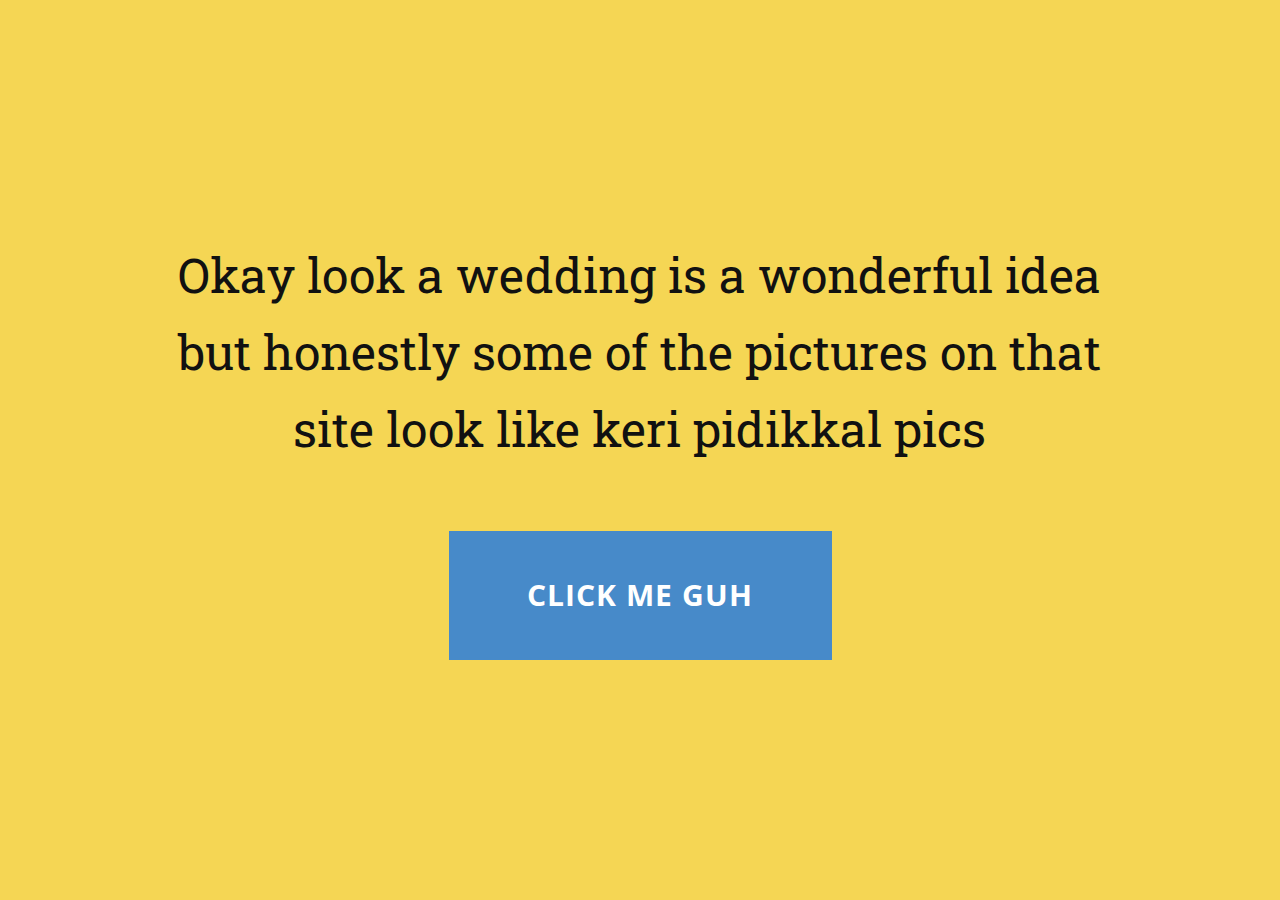
<file: Page-4.html>
<!DOCTYPE html>
<html style="font-size: 16px;" lang="en"><head>
    <meta name="viewport" content="width=device-width, initial-scale=1.0">
    <meta charset="utf-8">
    <meta name="keywords" content="">
    <meta name="description" content="">
    <title>Page 4</title>
    <link rel="stylesheet" href="nicepage.css" media="screen">
<link rel="stylesheet" href="Page-4.css" media="screen">
    <script class="u-script" type="text/javascript" src="jquery.js" defer=""></script>
    <script class="u-script" type="text/javascript" src="nicepage.js" defer=""></script>
    <meta name="generator" content="Nicepage 7.3.1, nicepage.com">
    
    
    
    <link id="u-theme-google-font" rel="stylesheet" href="https://fonts.googleapis.com/css?family=Roboto:100,100i,300,300i,400,400i,500,500i,700,700i,900,900i|Open+Sans:300,300i,400,400i,500,500i,600,600i,700,700i,800,800i">
    <link id="u-page-google-font" rel="stylesheet" href="https://fonts.googleapis.com/css?family=Roboto+Slab:100,200,300,400,500,600,700,800,900">
    <script type="application/ld+json">{
		"@context": "http://schema.org",
		"@type": "Organization",
		"name": ""
}</script>
    <meta name="theme-color" content="#478ac9">
    <meta property="og:title" content="Page 4">
    <meta property="og:type" content="website">
  <meta data-intl-tel-input-cdn-path="intlTelInput/"></head>
  <body data-path-to-root="./" data-include-products="false" class="u-body u-xl-mode" data-lang="en">
    <section class="u-clearfix u-palette-3-light-1 u-section-1" id="block-1">
      <div class="u-clearfix u-sheet u-sheet-1">
        <p class="u-align-center u-custom-font u-font-roboto-slab u-text u-text-default u-text-1">Okay look a wedding is a wonderful idea<br>but honestly some of the pictures on that<br>site look like keri pidikkal pics
        </p>
        <a href="Page-5.html" data-page-id="877508281" class="u-align-center u-btn u-button-style u-hover-palette-1-dark-1 u-palette-1-base u-btn-1" title="Page 5">cLICK ME GUH </a>
      </div>
    </section>
    
    
    
    
   
  
</body></html>
</file>
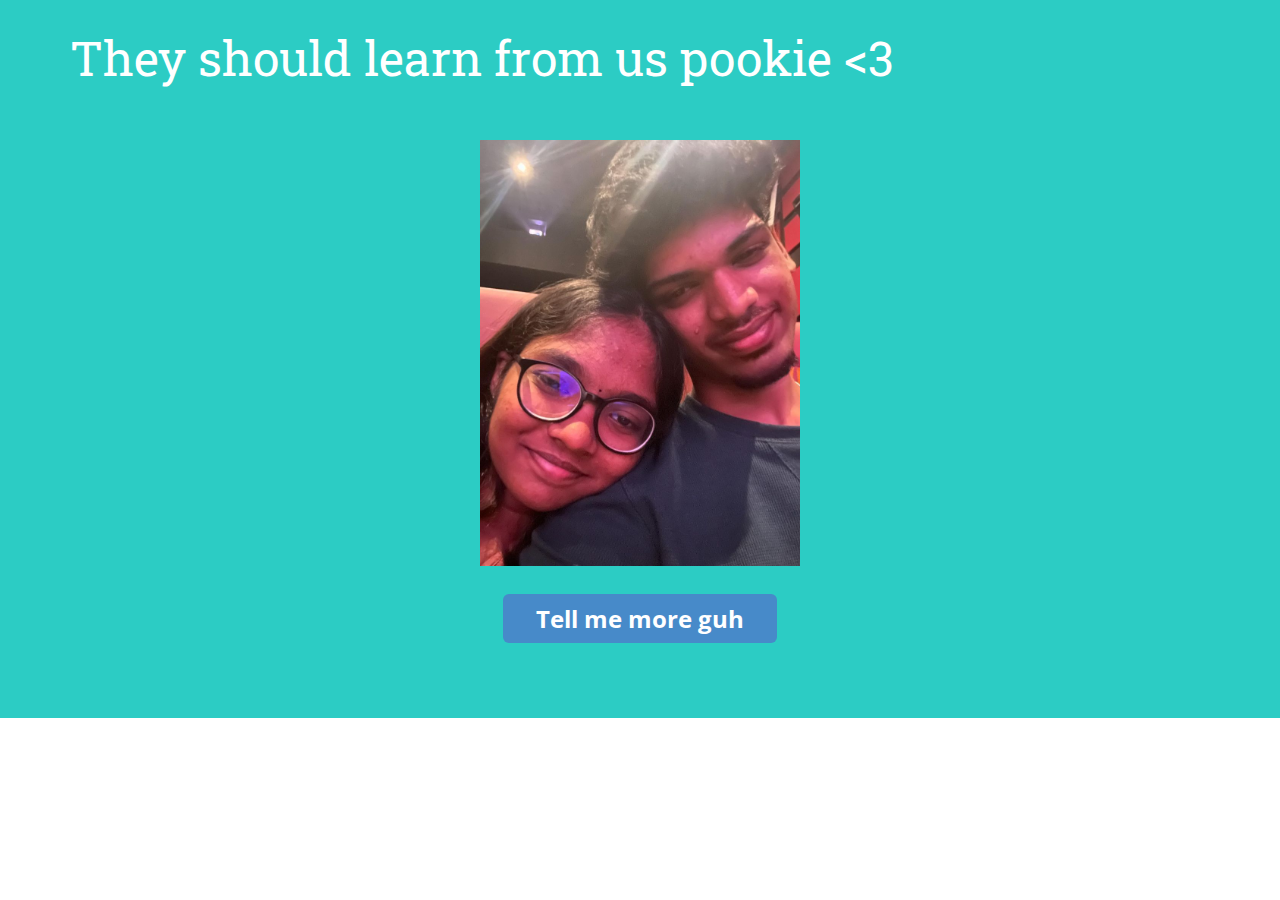
<file: Page-5.html>
<!DOCTYPE html>
<html style="font-size: 16px;" lang="en"><head>
    <meta name="viewport" content="width=device-width, initial-scale=1.0">
    <meta charset="utf-8">
    <meta name="keywords" content="">
    <meta name="description" content="">
    <title>Page 5</title>
    <link rel="stylesheet" href="nicepage.css" media="screen">
<link rel="stylesheet" href="Page-5.css" media="screen">
    <script class="u-script" type="text/javascript" src="jquery.js" defer=""></script>
    <script class="u-script" type="text/javascript" src="nicepage.js" defer=""></script>
    <meta name="generator" content="Nicepage 7.3.1, nicepage.com">
    
    
    
    <link id="u-theme-google-font" rel="stylesheet" href="https://fonts.googleapis.com/css?family=Roboto:100,100i,300,300i,400,400i,500,500i,700,700i,900,900i|Open+Sans:300,300i,400,400i,500,500i,600,600i,700,700i,800,800i">
    <link id="u-page-google-font" rel="stylesheet" href="https://fonts.googleapis.com/css?family=Roboto+Slab:100,200,300,400,500,600,700,800,900">
    <script type="application/ld+json">{
		"@context": "http://schema.org",
		"@type": "Organization",
		"name": ""
}</script>
    <meta name="theme-color" content="#478ac9">
    <meta property="og:title" content="Page 5">
    <meta property="og:type" content="website">
  <meta data-intl-tel-input-cdn-path="intlTelInput/"></head>
  <body data-path-to-root="./" data-include-products="false" class="u-body u-xl-mode" data-lang="en">
    <section class="u-clearfix u-palette-4-base u-section-1" id="block-2">
      <div class="u-clearfix u-sheet u-sheet-1">
        <p class="u-custom-font u-font-roboto-slab u-text u-text-default u-text-1">They should learn from us pookie &lt;3</p>
        <img class="custom-expanded u-image u-image-1" src="images/457191155_433258979864508_701927850435181352_n_433258976531175.jpg" data-image-width="843" data-image-height="1122">
        <a href="Page-6.html" data-page-id="940028705" class="u-btn u-btn-round u-button-style u-hover-palette-1-light-1 u-palette-1-base u-radius u-btn-1" title="Page 6">Tell me more guh </a>
      </div>
    </section>
    
    
    
    
  
  
</body></html>
</file>
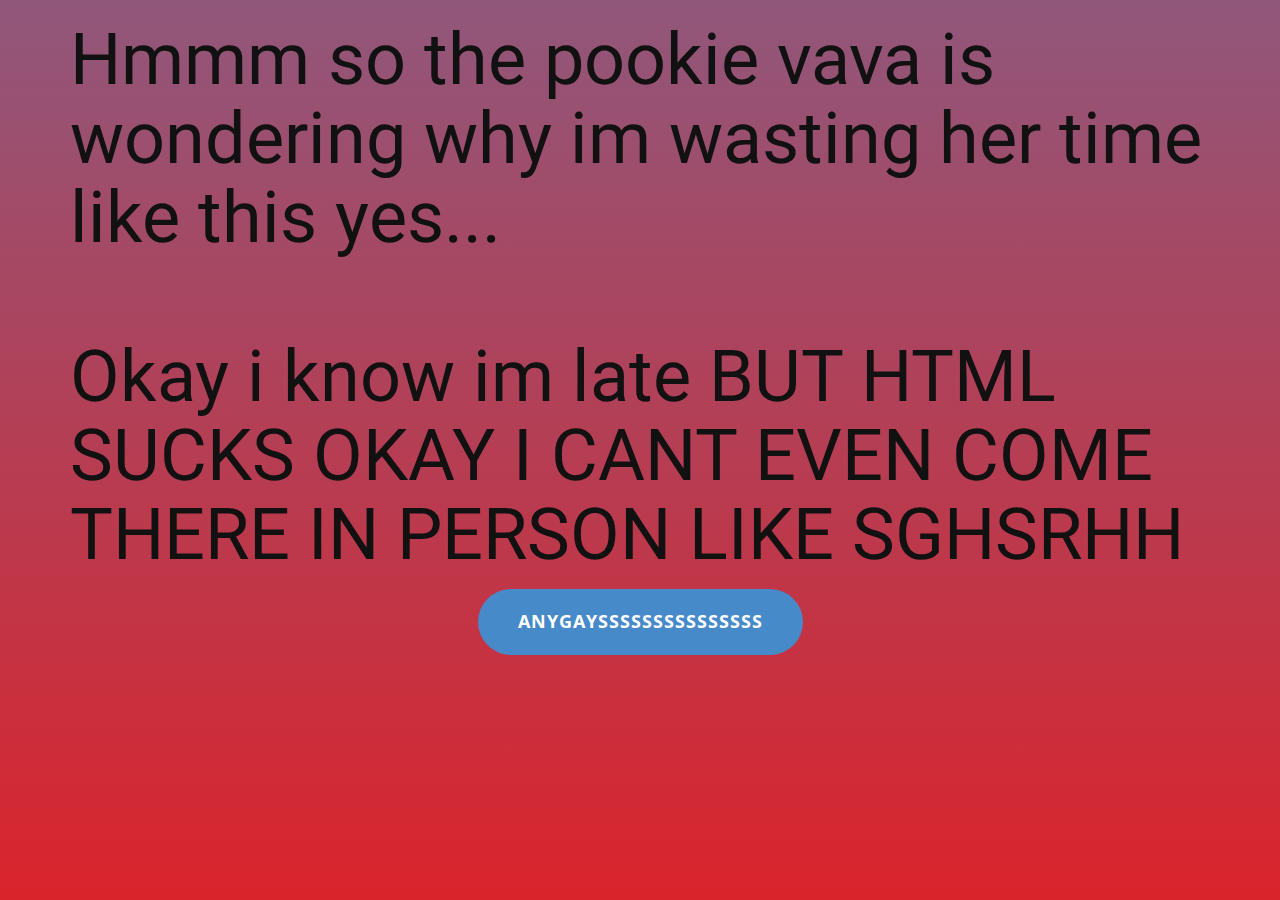
<file: Page-6.html>
<!DOCTYPE html>
<html style="font-size: 16px;" lang="en"><head>
    <meta name="viewport" content="width=device-width, initial-scale=1.0">
    <meta charset="utf-8">
    <meta name="keywords" content="Hmmm so the pookie vava is wondering why im wasting her time like this yes...Okay i know im late BUT HTML SUCKS OKAY I CANT EVEN COME THERE IN PERSON LIKE SGHSRHH">
    <meta name="description" content="">
    <title>Page 6</title>
    <link rel="stylesheet" href="nicepage.css" media="screen">
<link rel="stylesheet" href="Page-6.css" media="screen">
    <script class="u-script" type="text/javascript" src="jquery.js" defer=""></script>
    <script class="u-script" type="text/javascript" src="nicepage.js" defer=""></script>
    <meta name="generator" content="Nicepage 7.3.1, nicepage.com">
    
    
    
    <link id="u-theme-google-font" rel="stylesheet" href="https://fonts.googleapis.com/css?family=Roboto:100,100i,300,300i,400,400i,500,500i,700,700i,900,900i|Open+Sans:300,300i,400,400i,500,500i,600,600i,700,700i,800,800i">
    <script type="application/ld+json">{
		"@context": "http://schema.org",
		"@type": "Organization",
		"name": ""
}</script>
    <meta name="theme-color" content="#478ac9">
    <meta property="og:title" content="Page 6">
    <meta property="og:type" content="website">
  <meta data-intl-tel-input-cdn-path="intlTelInput/"></head>
  <body data-path-to-root="./" data-include-products="false" class="u-body u-xl-mode" data-lang="en">
    <section class="u-clearfix u-gradient u-section-1" id="block-3">
      <div class="u-clearfix u-sheet u-sheet-1">
        <h1 class="u-text u-text-default u-text-1">Hmmm so the pookie vava is wondering why im wasting her time like this yes...<br>
          <br>Okay i know im late BUT HTML SUCKS OKAY I CANT EVEN COME THERE IN PERSON LIKE SGHSRHH
        </h1>
        <a href="Page-7.html" data-page-id="901228880" class="u-align-center u-btn u-btn-round u-button-style u-hover-palette-1-light-1 u-palette-1-base u-radius u-btn-1" title="Page 7"> anygaysssssssssssssss</a>
      </div>
    </section>
    
    
    
    
  
  
</body></html>
</file>
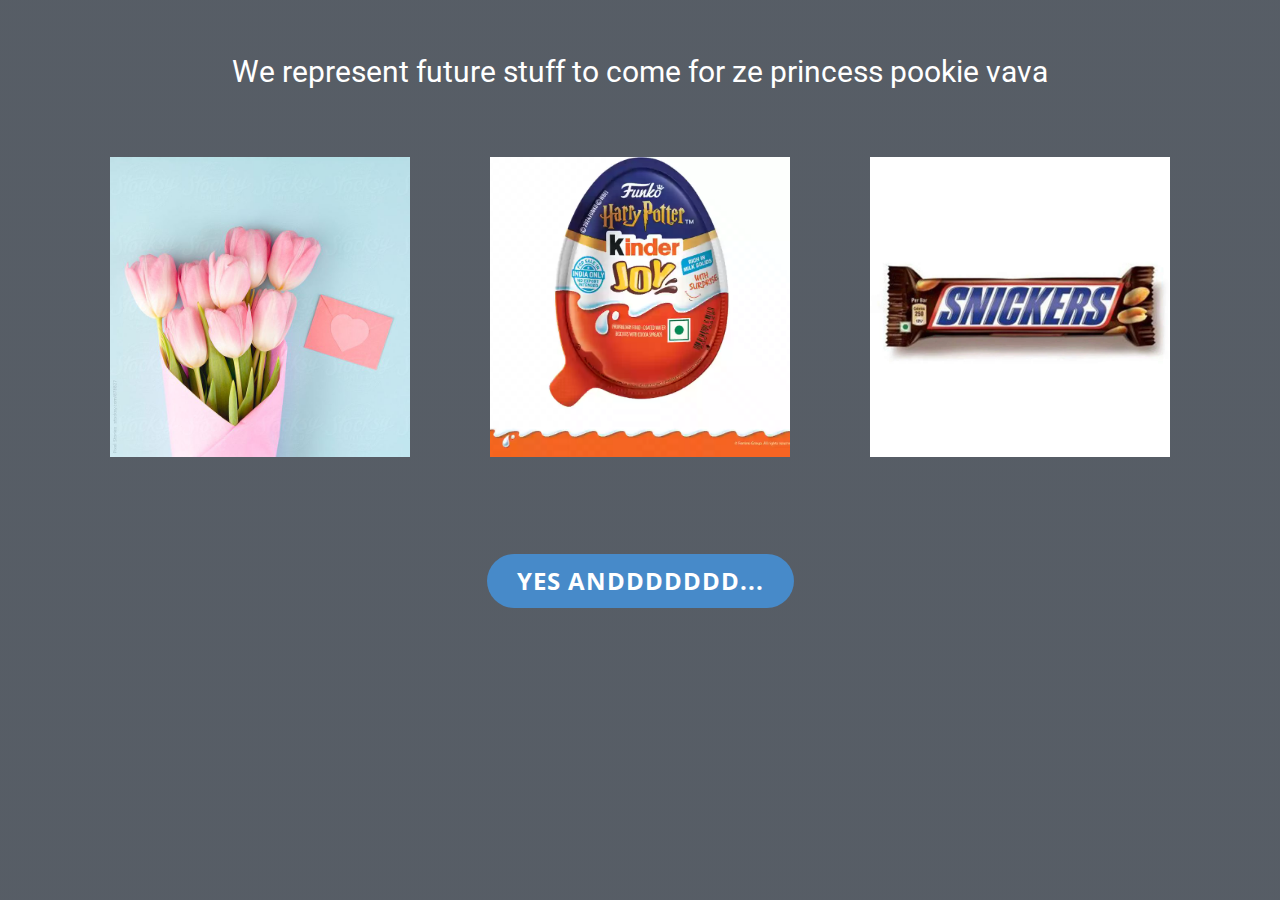
<file: Page-7.html>
<!DOCTYPE html>
<html style="font-size: 16px;" lang="en"><head>
    <meta name="viewport" content="width=device-width, initial-scale=1.0">
    <meta charset="utf-8">
    <meta name="keywords" content="">
    <meta name="description" content="">
    <title>Page 7</title>
    <link rel="stylesheet" href="nicepage.css" media="screen">
<link rel="stylesheet" href="Page-7.css" media="screen">
    <script class="u-script" type="text/javascript" src="jquery.js" defer=""></script>
    <script class="u-script" type="text/javascript" src="nicepage.js" defer=""></script>
    <meta name="generator" content="Nicepage 7.3.1, nicepage.com">
    
    
    
    <link id="u-theme-google-font" rel="stylesheet" href="https://fonts.googleapis.com/css?family=Roboto:100,100i,300,300i,400,400i,500,500i,700,700i,900,900i|Open+Sans:300,300i,400,400i,500,500i,600,600i,700,700i,800,800i">
    <script type="application/ld+json">{
		"@context": "http://schema.org",
		"@type": "Organization",
		"name": ""
}</script>
    <meta name="theme-color" content="#478ac9">
    <meta property="og:title" content="Page 7">
    <meta property="og:type" content="website">
  <meta data-intl-tel-input-cdn-path="intlTelInput/"></head>
  <body data-path-to-root="./" data-include-products="false" class="u-body u-xl-mode" data-lang="en">
    <section class="u-clearfix u-shading u-section-1" id="block-2">
      <div class="u-clearfix u-sheet u-sheet-1">
        <h4 class="u-text u-text-default u-text-1">We represent future stuff to come for ze princess pookie vava</h4>
        <div class="u-expanded-width u-list u-list-1">
          <div class="u-repeater u-repeater-1">
            <div class="u-container-style u-list-item u-repeater-item">
              <div class="u-container-layout u-similar-container u-container-layout-1">
                <img class="u-image u-image-default u-preserve-proportions u-image-1" src="images/44f31b173c824e82dc044b4d6414d482.jpg" alt="" data-image-width="736" data-image-height="736">
              </div>
            </div>
            <div class="u-container-style u-list-item u-repeater-item">
              <div class="u-container-layout u-similar-container u-container-layout-2">
                <img class="u-image u-image-default u-preserve-proportions u-image-2" src="images/-original-imah4gpxyjkpdh2h.webp" alt="" data-image-width="850" data-image-height="801">
              </div>
            </div>
            <div class="u-container-style u-list-item u-repeater-item">
              <div class="u-container-layout u-similar-container u-container-layout-3">
                <img class="u-image u-image-contain u-image-default u-preserve-proportions u-image-3" src="images/1_63c2c14f-064b-46e2-bf2c-d2d7aeda85ff.webp" alt="" data-image-width="1000" data-image-height="1000">
              </div>
            </div>
          </div>
        </div>
        <a href="Home.html" data-page-id="839800414" class="u-align-center u-btn u-btn-round u-button-style u-hover-palette-1-light-1 u-palette-1-base u-radius u-btn-1" title="Home">Yes anddddddd...<span style="font-size: 1.125rem;"></span>
        </a>
      </div>
    </section>
    
    
    
    
   
  
</body></html>
</file>
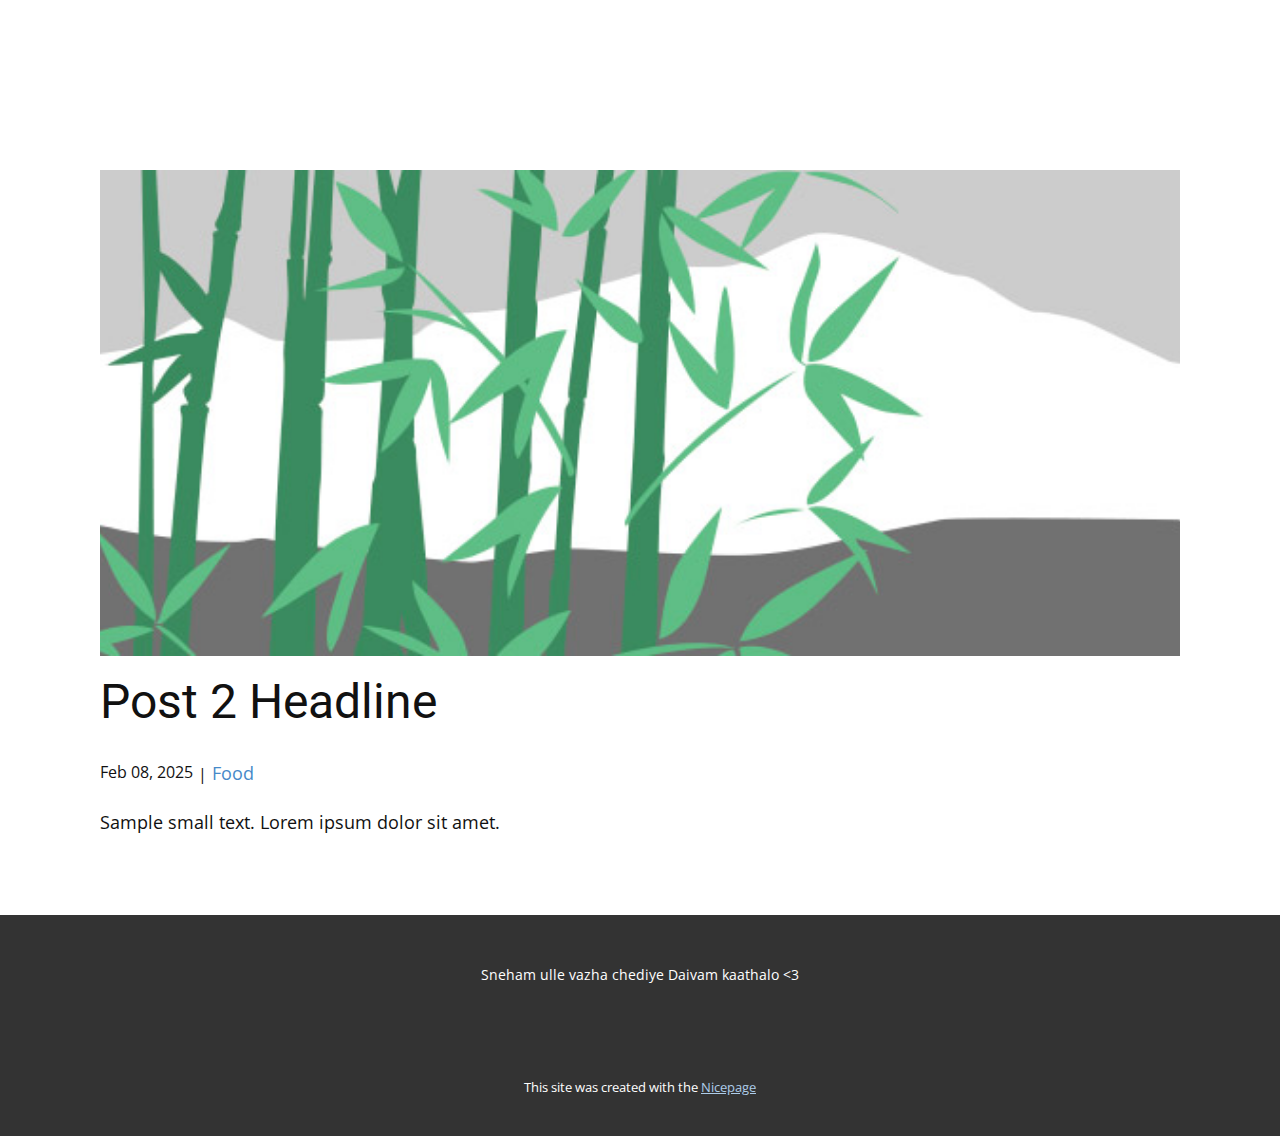
<file: blog/post-1.html>
<!DOCTYPE html>
<html style="font-size: 16px;" lang="en"><head>
    <meta name="viewport" content="width=device-width, initial-scale=1.0">
    <meta charset="utf-8">
    <meta name="keywords" content="Post 1 Headline">
    <meta name="description" content="">
    <title>Post 2 Headline</title>
    <link rel="stylesheet" href="../nicepage.css" media="screen">
<link rel="stylesheet" href="../Post-Template.css" media="screen">
    <script class="u-script" type="text/javascript" src="../jquery.js" defer=""></script>
    <script class="u-script" type="text/javascript" src="../nicepage.js" defer=""></script>
    <meta name="generator" content="Nicepage 7.3.1, nicepage.com">
    
    
    
    <link id="u-theme-google-font" rel="stylesheet" href="https://fonts.googleapis.com/css?family=Roboto:100,100i,300,300i,400,400i,500,500i,700,700i,900,900i|Open+Sans:300,300i,400,400i,500,500i,600,600i,700,700i,800,800i">
    <script type="application/ld+json">{
		"@context": "http://schema.org",
		"@type": "Organization",
		"name": ""
}</script>
    <meta name="theme-color" content="#478ac9">
  <meta data-intl-tel-input-cdn-path="intlTelInput/"></head>
  <body data-path-to-root="./" data-include-products="false" class="u-body u-xl-mode" data-lang="en"><header class="u-clearfix u-header u-header" id="header"><div class="u-clearfix u-sheet u-sheet-1"></div></header>
    <section class="u-align-center u-clearfix u-section-1" id="block-1">
      <div class="u-clearfix u-sheet u-valign-middle-md u-valign-middle-sm u-valign-middle-xs u-sheet-1"><!--post_details--><!--post_details_options_json--><!--{"source":""}--><!--/post_details_options_json--><!--blog_post-->
        <div class="u-container-style u-expanded-width u-post-details u-post-details-1">
          <div class="u-container-layout u-valign-middle u-container-layout-1"><!--blog_post_image-->
            <img alt="" class="u-blog-control u-expanded-width u-image u-image-default u-image-1" src="../images/68f64b9d.jpeg"><!--/blog_post_image--><!--blog_post_header-->
            <h2 class="u-blog-control u-text u-text-1">Post 2 Headline</h2><!--/blog_post_header--><!--blog_post_metadata-->
            <div class="u-blog-control u-metadata u-metadata-1"><!--blog_post_metadata_date-->
              <span class="u-meta-date u-meta-icon">Feb 08, 2025</span><!--/blog_post_metadata_date--><!--blog_post_metadata_category-->
              <span class="u-meta-category u-meta-icon"><a href="../blog/blog.html#/blog-1///1">Food</a></span><!--/blog_post_metadata_category--><!--blog_post_metadata_comments-->
              <!--/blog_post_metadata_comments-->
            </div><!--/blog_post_metadata--><!--blog_post_content-->
            <div class="u-align-justify u-blog-control u-post-content u-text u-text-2 fr-view">
  <p>Sample small text. Lorem ipsum dolor sit amet.</p>
  </div><!--/blog_post_content-->
          </div>
        </div><!--/blog_post--><!--/post_details-->
      </div>
    </section>
    
    
    
    <footer class="u-align-center u-clearfix u-container-align-center u-footer u-grey-80 u-footer" id="footer"><div class="u-clearfix u-sheet u-sheet-1">
        <p class="u-small-text u-text u-text-variant u-text-1">Sneham ulle vazha chediye Daivam kaathalo &lt;3</p>
      </div></footer>
    <section class="u-backlink u-clearfix u-grey-80">
      <p class="u-text">
        <span>This site was created with the </span>
        <a class="u-link" href="https://nicepage.com/" target="_blank" rel="nofollow">
          <span>Nicepage</span>
        </a>
      </p>
    </section>
  
</body></html>
</file>
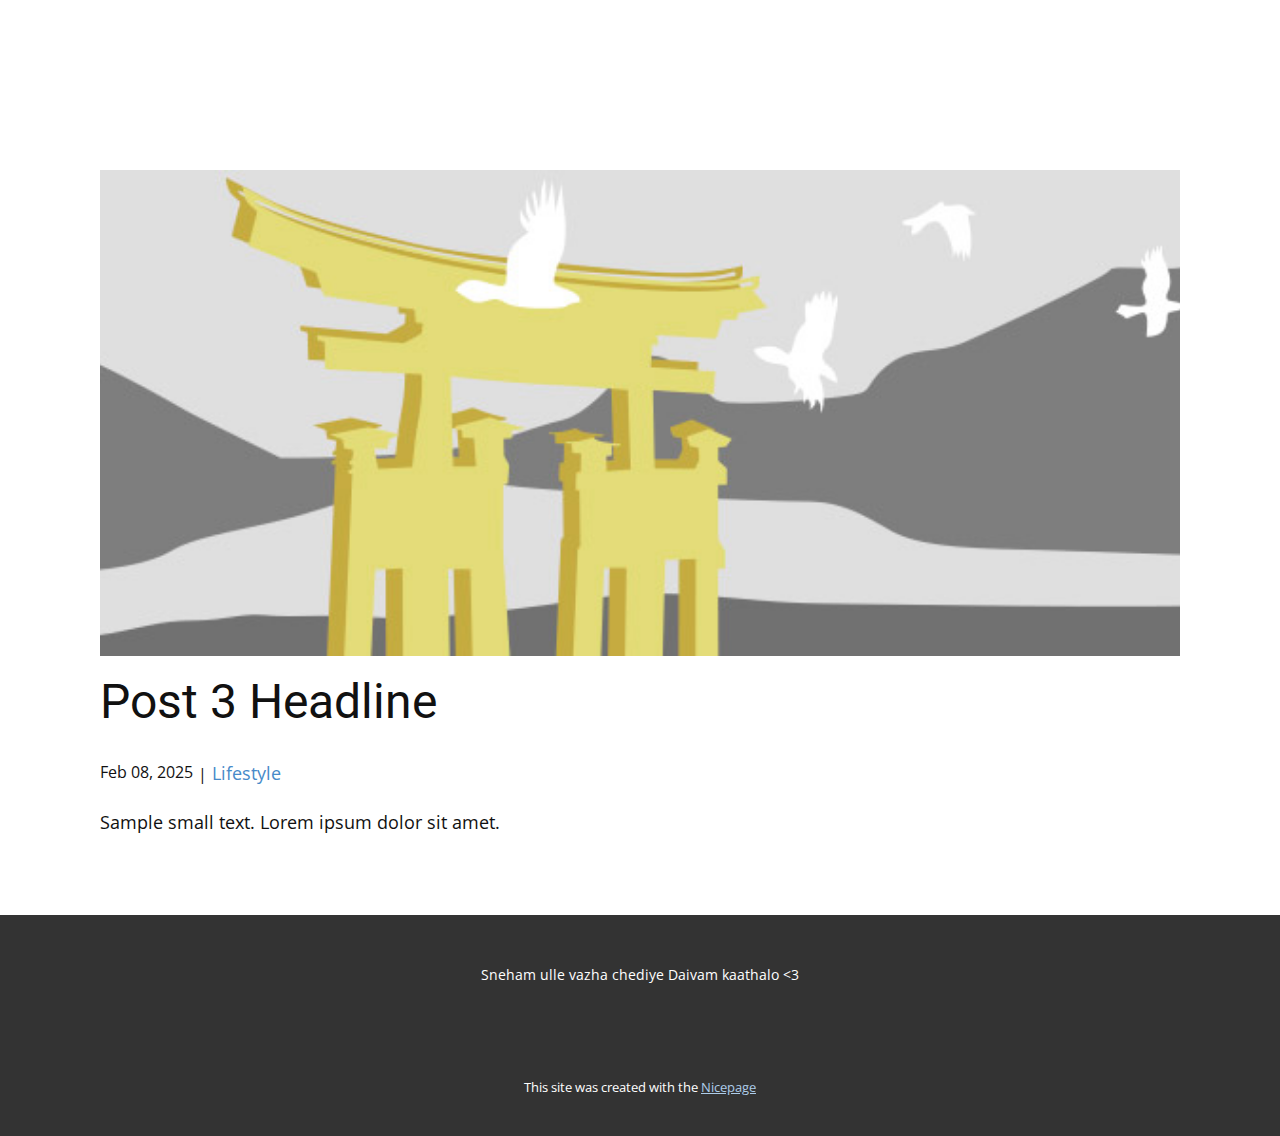
<file: blog/post-2.html>
<!DOCTYPE html>
<html style="font-size: 16px;" lang="en"><head>
    <meta name="viewport" content="width=device-width, initial-scale=1.0">
    <meta charset="utf-8">
    <meta name="keywords" content="Post 1 Headline">
    <meta name="description" content="">
    <title>Post 3 Headline</title>
    <link rel="stylesheet" href="../nicepage.css" media="screen">
<link rel="stylesheet" href="../Post-Template.css" media="screen">
    <script class="u-script" type="text/javascript" src="../jquery.js" defer=""></script>
    <script class="u-script" type="text/javascript" src="../nicepage.js" defer=""></script>
    <meta name="generator" content="Nicepage 7.3.1, nicepage.com">
    
    
    
    <link id="u-theme-google-font" rel="stylesheet" href="https://fonts.googleapis.com/css?family=Roboto:100,100i,300,300i,400,400i,500,500i,700,700i,900,900i|Open+Sans:300,300i,400,400i,500,500i,600,600i,700,700i,800,800i">
    <script type="application/ld+json">{
		"@context": "http://schema.org",
		"@type": "Organization",
		"name": ""
}</script>
    <meta name="theme-color" content="#478ac9">
  <meta data-intl-tel-input-cdn-path="intlTelInput/"></head>
  <body data-path-to-root="./" data-include-products="false" class="u-body u-xl-mode" data-lang="en"><header class="u-clearfix u-header u-header" id="header"><div class="u-clearfix u-sheet u-sheet-1"></div></header>
    <section class="u-align-center u-clearfix u-section-1" id="block-1">
      <div class="u-clearfix u-sheet u-valign-middle-md u-valign-middle-sm u-valign-middle-xs u-sheet-1"><!--post_details--><!--post_details_options_json--><!--{"source":""}--><!--/post_details_options_json--><!--blog_post-->
        <div class="u-container-style u-expanded-width u-post-details u-post-details-1">
          <div class="u-container-layout u-valign-middle u-container-layout-1"><!--blog_post_image-->
            <img alt="" class="u-blog-control u-expanded-width u-image u-image-default u-image-1" src="../images/8ad73f3c.jpeg"><!--/blog_post_image--><!--blog_post_header-->
            <h2 class="u-blog-control u-text u-text-1">Post 3 Headline</h2><!--/blog_post_header--><!--blog_post_metadata-->
            <div class="u-blog-control u-metadata u-metadata-1"><!--blog_post_metadata_date-->
              <span class="u-meta-date u-meta-icon">Feb 08, 2025</span><!--/blog_post_metadata_date--><!--blog_post_metadata_category-->
              <span class="u-meta-category u-meta-icon"><a href="../blog/blog.html#/blog-1///3">Lifestyle</a></span><!--/blog_post_metadata_category--><!--blog_post_metadata_comments-->
              <!--/blog_post_metadata_comments-->
            </div><!--/blog_post_metadata--><!--blog_post_content-->
            <div class="u-align-justify u-blog-control u-post-content u-text u-text-2 fr-view">
  <p>Sample small text. Lorem ipsum dolor sit amet.</p>
  </div><!--/blog_post_content-->
          </div>
        </div><!--/blog_post--><!--/post_details-->
      </div>
    </section>
    
    
    
    <footer class="u-align-center u-clearfix u-container-align-center u-footer u-grey-80 u-footer" id="footer"><div class="u-clearfix u-sheet u-sheet-1">
        <p class="u-small-text u-text u-text-variant u-text-1">Sneham ulle vazha chediye Daivam kaathalo &lt;3</p>
      </div></footer>
    <section class="u-backlink u-clearfix u-grey-80">
      <p class="u-text">
        <span>This site was created with the </span>
        <a class="u-link" href="https://nicepage.com/" target="_blank" rel="nofollow">
          <span>Nicepage</span>
        </a>
      </p>
    </section>
  
</body></html>
</file>
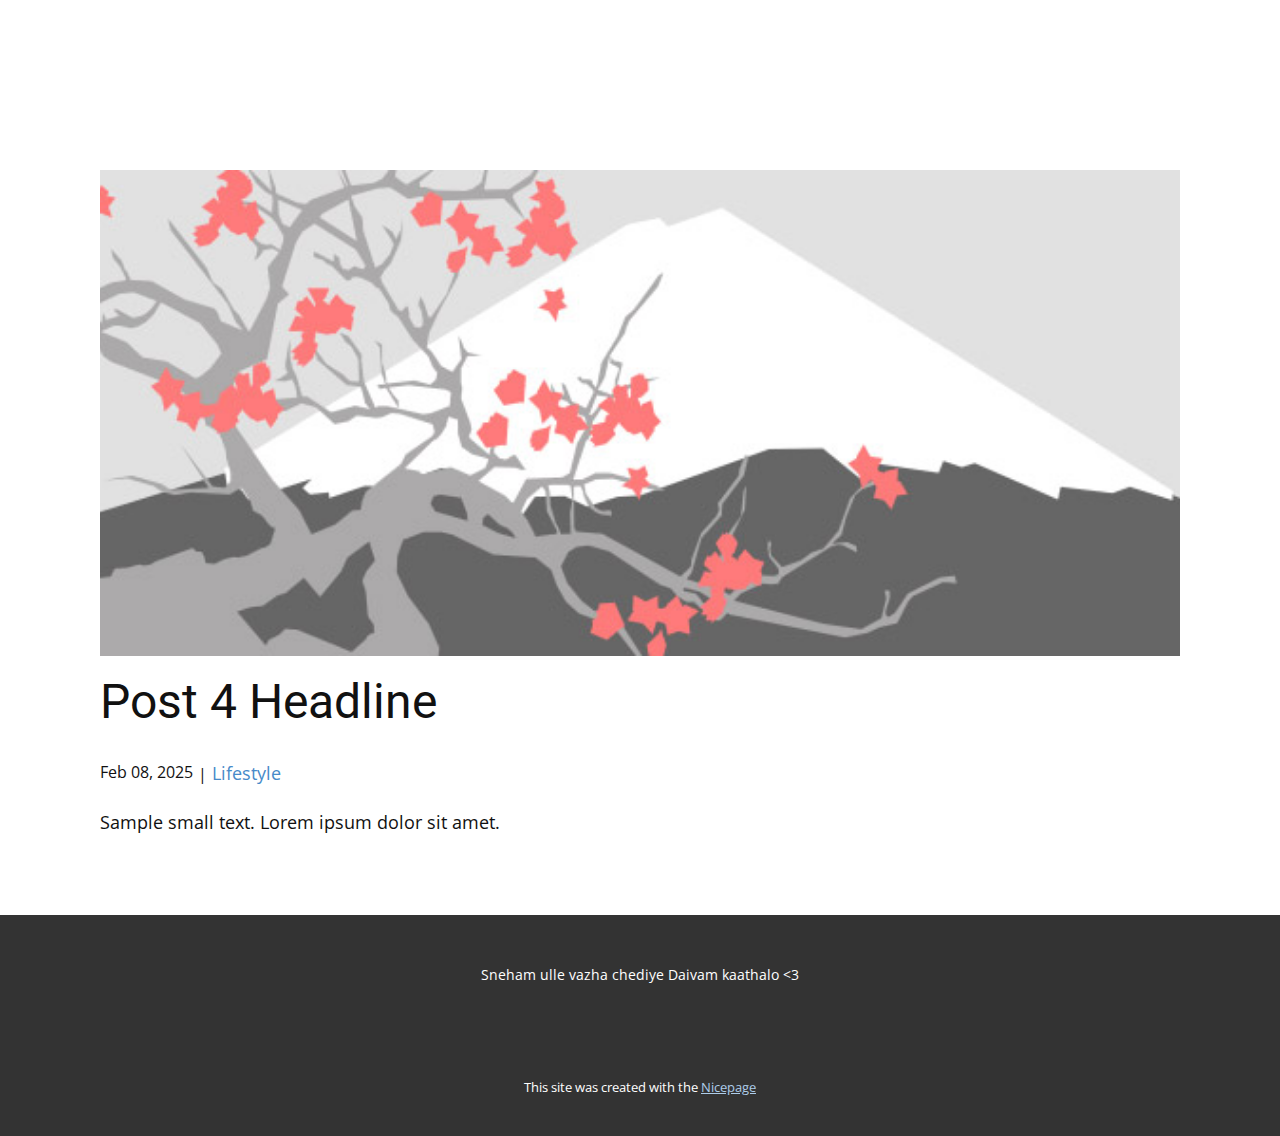
<file: blog/post-3.html>
<!DOCTYPE html>
<html style="font-size: 16px;" lang="en"><head>
    <meta name="viewport" content="width=device-width, initial-scale=1.0">
    <meta charset="utf-8">
    <meta name="keywords" content="Post 1 Headline">
    <meta name="description" content="">
    <title>Post 4 Headline</title>
    <link rel="stylesheet" href="../nicepage.css" media="screen">
<link rel="stylesheet" href="../Post-Template.css" media="screen">
    <script class="u-script" type="text/javascript" src="../jquery.js" defer=""></script>
    <script class="u-script" type="text/javascript" src="../nicepage.js" defer=""></script>
    <meta name="generator" content="Nicepage 7.3.1, nicepage.com">
    
    
    
    <link id="u-theme-google-font" rel="stylesheet" href="https://fonts.googleapis.com/css?family=Roboto:100,100i,300,300i,400,400i,500,500i,700,700i,900,900i|Open+Sans:300,300i,400,400i,500,500i,600,600i,700,700i,800,800i">
    <script type="application/ld+json">{
		"@context": "http://schema.org",
		"@type": "Organization",
		"name": ""
}</script>
    <meta name="theme-color" content="#478ac9">
  <meta data-intl-tel-input-cdn-path="intlTelInput/"></head>
  <body data-path-to-root="./" data-include-products="false" class="u-body u-xl-mode" data-lang="en"><header class="u-clearfix u-header u-header" id="header"><div class="u-clearfix u-sheet u-sheet-1"></div></header>
    <section class="u-align-center u-clearfix u-section-1" id="block-1">
      <div class="u-clearfix u-sheet u-valign-middle-md u-valign-middle-sm u-valign-middle-xs u-sheet-1"><!--post_details--><!--post_details_options_json--><!--{"source":""}--><!--/post_details_options_json--><!--blog_post-->
        <div class="u-container-style u-expanded-width u-post-details u-post-details-1">
          <div class="u-container-layout u-valign-middle u-container-layout-1"><!--blog_post_image-->
            <img alt="" class="u-blog-control u-expanded-width u-image u-image-default u-image-1" src="../images/0fd3416c.jpeg"><!--/blog_post_image--><!--blog_post_header-->
            <h2 class="u-blog-control u-text u-text-1">Post 4 Headline</h2><!--/blog_post_header--><!--blog_post_metadata-->
            <div class="u-blog-control u-metadata u-metadata-1"><!--blog_post_metadata_date-->
              <span class="u-meta-date u-meta-icon">Feb 08, 2025</span><!--/blog_post_metadata_date--><!--blog_post_metadata_category-->
              <span class="u-meta-category u-meta-icon"><a href="../blog/blog.html#/blog-1///3">Lifestyle</a></span><!--/blog_post_metadata_category--><!--blog_post_metadata_comments-->
              <!--/blog_post_metadata_comments-->
            </div><!--/blog_post_metadata--><!--blog_post_content-->
            <div class="u-align-justify u-blog-control u-post-content u-text u-text-2 fr-view">
  <p>Sample small text. Lorem ipsum dolor sit amet.</p>
  </div><!--/blog_post_content-->
          </div>
        </div><!--/blog_post--><!--/post_details-->
      </div>
    </section>
    
    
    
    <footer class="u-align-center u-clearfix u-container-align-center u-footer u-grey-80 u-footer" id="footer"><div class="u-clearfix u-sheet u-sheet-1">
        <p class="u-small-text u-text u-text-variant u-text-1">Sneham ulle vazha chediye Daivam kaathalo &lt;3</p>
      </div></footer>
    <section class="u-backlink u-clearfix u-grey-80">
      <p class="u-text">
        <span>This site was created with the </span>
        <a class="u-link" href="https://nicepage.com/" target="_blank" rel="nofollow">
          <span>Nicepage</span>
        </a>
      </p>
    </section>
  
</body></html>
</file>
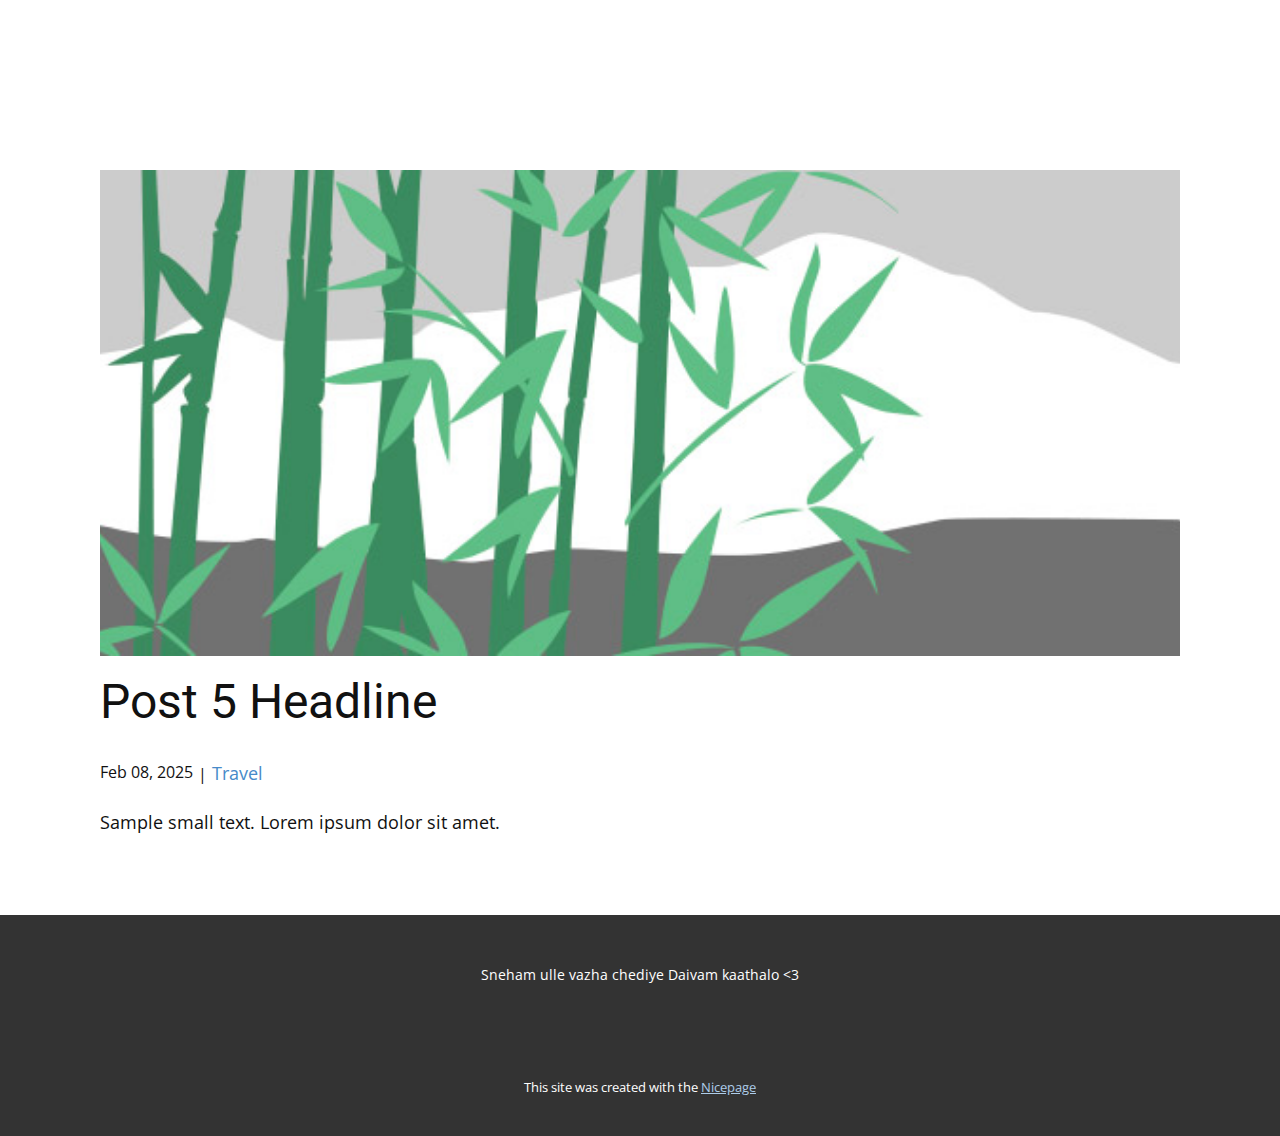
<file: blog/post-4.html>
<!DOCTYPE html>
<html style="font-size: 16px;" lang="en"><head>
    <meta name="viewport" content="width=device-width, initial-scale=1.0">
    <meta charset="utf-8">
    <meta name="keywords" content="Post 1 Headline">
    <meta name="description" content="">
    <title>Post 5 Headline</title>
    <link rel="stylesheet" href="../nicepage.css" media="screen">
<link rel="stylesheet" href="../Post-Template.css" media="screen">
    <script class="u-script" type="text/javascript" src="../jquery.js" defer=""></script>
    <script class="u-script" type="text/javascript" src="../nicepage.js" defer=""></script>
    <meta name="generator" content="Nicepage 7.3.1, nicepage.com">
    
    
    
    <link id="u-theme-google-font" rel="stylesheet" href="https://fonts.googleapis.com/css?family=Roboto:100,100i,300,300i,400,400i,500,500i,700,700i,900,900i|Open+Sans:300,300i,400,400i,500,500i,600,600i,700,700i,800,800i">
    <script type="application/ld+json">{
		"@context": "http://schema.org",
		"@type": "Organization",
		"name": ""
}</script>
    <meta name="theme-color" content="#478ac9">
  <meta data-intl-tel-input-cdn-path="intlTelInput/"></head>
  <body data-path-to-root="./" data-include-products="false" class="u-body u-xl-mode" data-lang="en"><header class="u-clearfix u-header u-header" id="header"><div class="u-clearfix u-sheet u-sheet-1"></div></header>
    <section class="u-align-center u-clearfix u-section-1" id="block-1">
      <div class="u-clearfix u-sheet u-valign-middle-md u-valign-middle-sm u-valign-middle-xs u-sheet-1"><!--post_details--><!--post_details_options_json--><!--{"source":""}--><!--/post_details_options_json--><!--blog_post-->
        <div class="u-container-style u-expanded-width u-post-details u-post-details-1">
          <div class="u-container-layout u-valign-middle u-container-layout-1"><!--blog_post_image-->
            <img alt="" class="u-blog-control u-expanded-width u-image u-image-default u-image-1" src="../images/68f64b9d.jpeg"><!--/blog_post_image--><!--blog_post_header-->
            <h2 class="u-blog-control u-text u-text-1">Post 5 Headline</h2><!--/blog_post_header--><!--blog_post_metadata-->
            <div class="u-blog-control u-metadata u-metadata-1"><!--blog_post_metadata_date-->
              <span class="u-meta-date u-meta-icon">Feb 08, 2025</span><!--/blog_post_metadata_date--><!--blog_post_metadata_category-->
              <span class="u-meta-category u-meta-icon"><a href="../blog/blog.html#/blog-1///2">Travel</a></span><!--/blog_post_metadata_category--><!--blog_post_metadata_comments-->
              <!--/blog_post_metadata_comments-->
            </div><!--/blog_post_metadata--><!--blog_post_content-->
            <div class="u-align-justify u-blog-control u-post-content u-text u-text-2 fr-view">
  <p>Sample small text. Lorem ipsum dolor sit amet.</p>
  </div><!--/blog_post_content-->
          </div>
        </div><!--/blog_post--><!--/post_details-->
      </div>
    </section>
    
    
    
    <footer class="u-align-center u-clearfix u-container-align-center u-footer u-grey-80 u-footer" id="footer"><div class="u-clearfix u-sheet u-sheet-1">
        <p class="u-small-text u-text u-text-variant u-text-1">Sneham ulle vazha chediye Daivam kaathalo &lt;3</p>
      </div></footer>
    <section class="u-backlink u-clearfix u-grey-80">
      <p class="u-text">
        <span>This site was created with the </span>
        <a class="u-link" href="https://nicepage.com/" target="_blank" rel="nofollow">
          <span>Nicepage</span>
        </a>
      </p>
    </section>
  
</body></html>
</file>
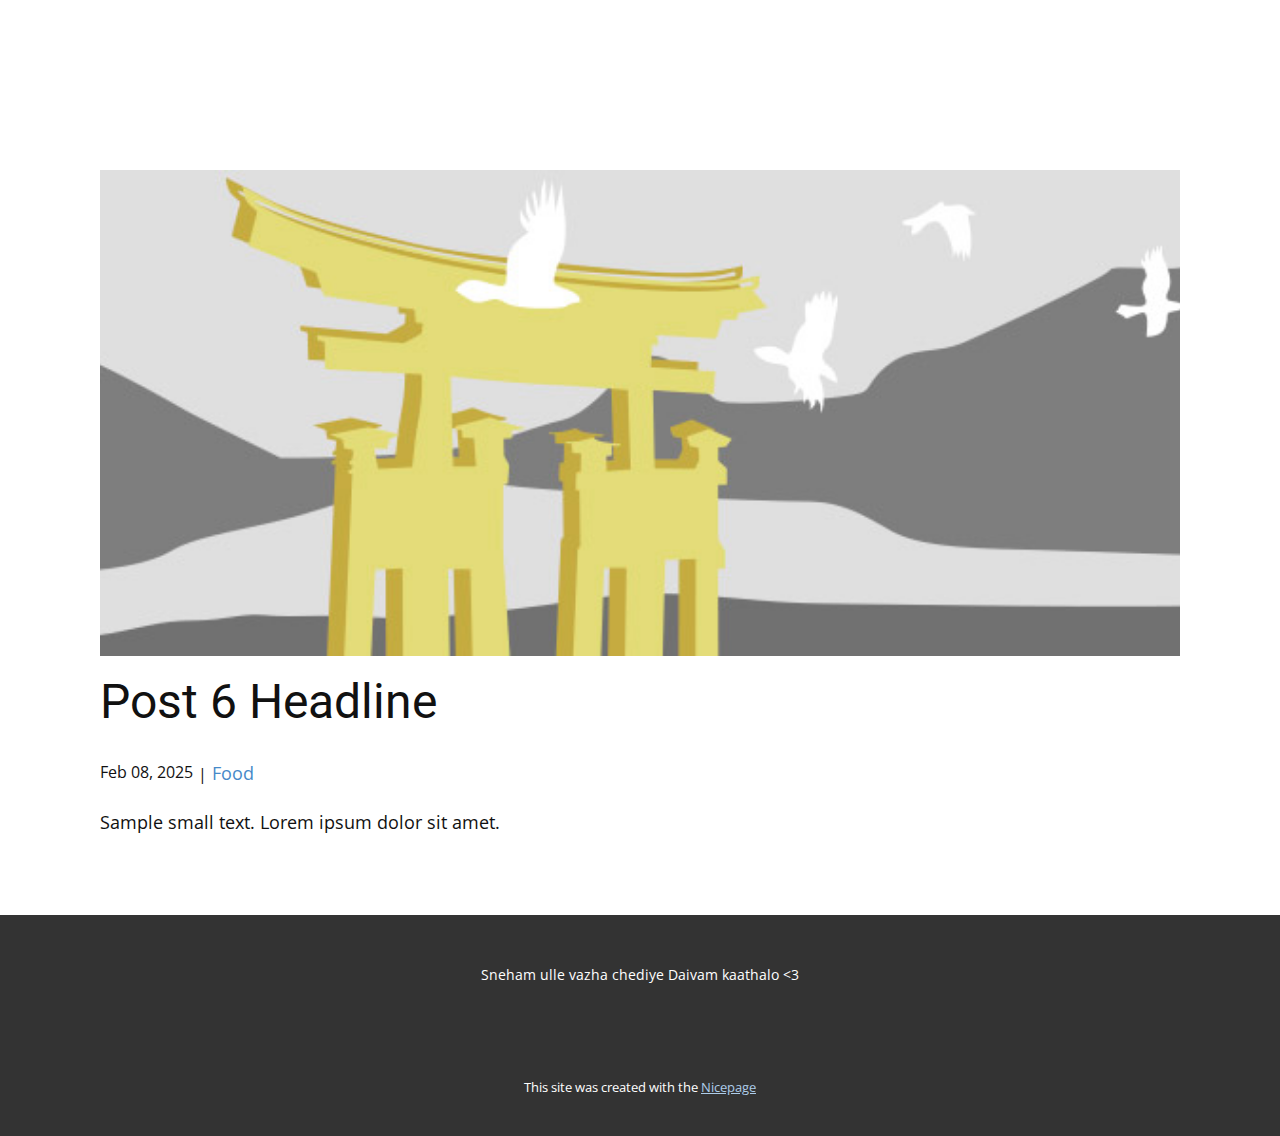
<file: blog/post-5.html>
<!DOCTYPE html>
<html style="font-size: 16px;" lang="en"><head>
    <meta name="viewport" content="width=device-width, initial-scale=1.0">
    <meta charset="utf-8">
    <meta name="keywords" content="Post 1 Headline">
    <meta name="description" content="">
    <title>Post 6 Headline</title>
    <link rel="stylesheet" href="../nicepage.css" media="screen">
<link rel="stylesheet" href="../Post-Template.css" media="screen">
    <script class="u-script" type="text/javascript" src="../jquery.js" defer=""></script>
    <script class="u-script" type="text/javascript" src="../nicepage.js" defer=""></script>
    <meta name="generator" content="Nicepage 7.3.1, nicepage.com">
    
    
    
    <link id="u-theme-google-font" rel="stylesheet" href="https://fonts.googleapis.com/css?family=Roboto:100,100i,300,300i,400,400i,500,500i,700,700i,900,900i|Open+Sans:300,300i,400,400i,500,500i,600,600i,700,700i,800,800i">
    <script type="application/ld+json">{
		"@context": "http://schema.org",
		"@type": "Organization",
		"name": ""
}</script>
    <meta name="theme-color" content="#478ac9">
  <meta data-intl-tel-input-cdn-path="intlTelInput/"></head>
  <body data-path-to-root="./" data-include-products="false" class="u-body u-xl-mode" data-lang="en"><header class="u-clearfix u-header u-header" id="header"><div class="u-clearfix u-sheet u-sheet-1"></div></header>
    <section class="u-align-center u-clearfix u-section-1" id="block-1">
      <div class="u-clearfix u-sheet u-valign-middle-md u-valign-middle-sm u-valign-middle-xs u-sheet-1"><!--post_details--><!--post_details_options_json--><!--{"source":""}--><!--/post_details_options_json--><!--blog_post-->
        <div class="u-container-style u-expanded-width u-post-details u-post-details-1">
          <div class="u-container-layout u-valign-middle u-container-layout-1"><!--blog_post_image-->
            <img alt="" class="u-blog-control u-expanded-width u-image u-image-default u-image-1" src="../images/8ad73f3c.jpeg"><!--/blog_post_image--><!--blog_post_header-->
            <h2 class="u-blog-control u-text u-text-1">Post 6 Headline</h2><!--/blog_post_header--><!--blog_post_metadata-->
            <div class="u-blog-control u-metadata u-metadata-1"><!--blog_post_metadata_date-->
              <span class="u-meta-date u-meta-icon">Feb 08, 2025</span><!--/blog_post_metadata_date--><!--blog_post_metadata_category-->
              <span class="u-meta-category u-meta-icon"><a href="../blog/blog.html#/blog-1///1">Food</a></span><!--/blog_post_metadata_category--><!--blog_post_metadata_comments-->
              <!--/blog_post_metadata_comments-->
            </div><!--/blog_post_metadata--><!--blog_post_content-->
            <div class="u-align-justify u-blog-control u-post-content u-text u-text-2 fr-view">
  <p>Sample small text. Lorem ipsum dolor sit amet.</p>
  </div><!--/blog_post_content-->
          </div>
        </div><!--/blog_post--><!--/post_details-->
      </div>
    </section>
    
    
    
    <footer class="u-align-center u-clearfix u-container-align-center u-footer u-grey-80 u-footer" id="footer"><div class="u-clearfix u-sheet u-sheet-1">
        <p class="u-small-text u-text u-text-variant u-text-1">Sneham ulle vazha chediye Daivam kaathalo &lt;3</p>
      </div></footer>
    <section class="u-backlink u-clearfix u-grey-80">
      <p class="u-text">
        <span>This site was created with the </span>
        <a class="u-link" href="https://nicepage.com/" target="_blank" rel="nofollow">
          <span>Nicepage</span>
        </a>
      </p>
    </section>
  
</body></html>
</file>
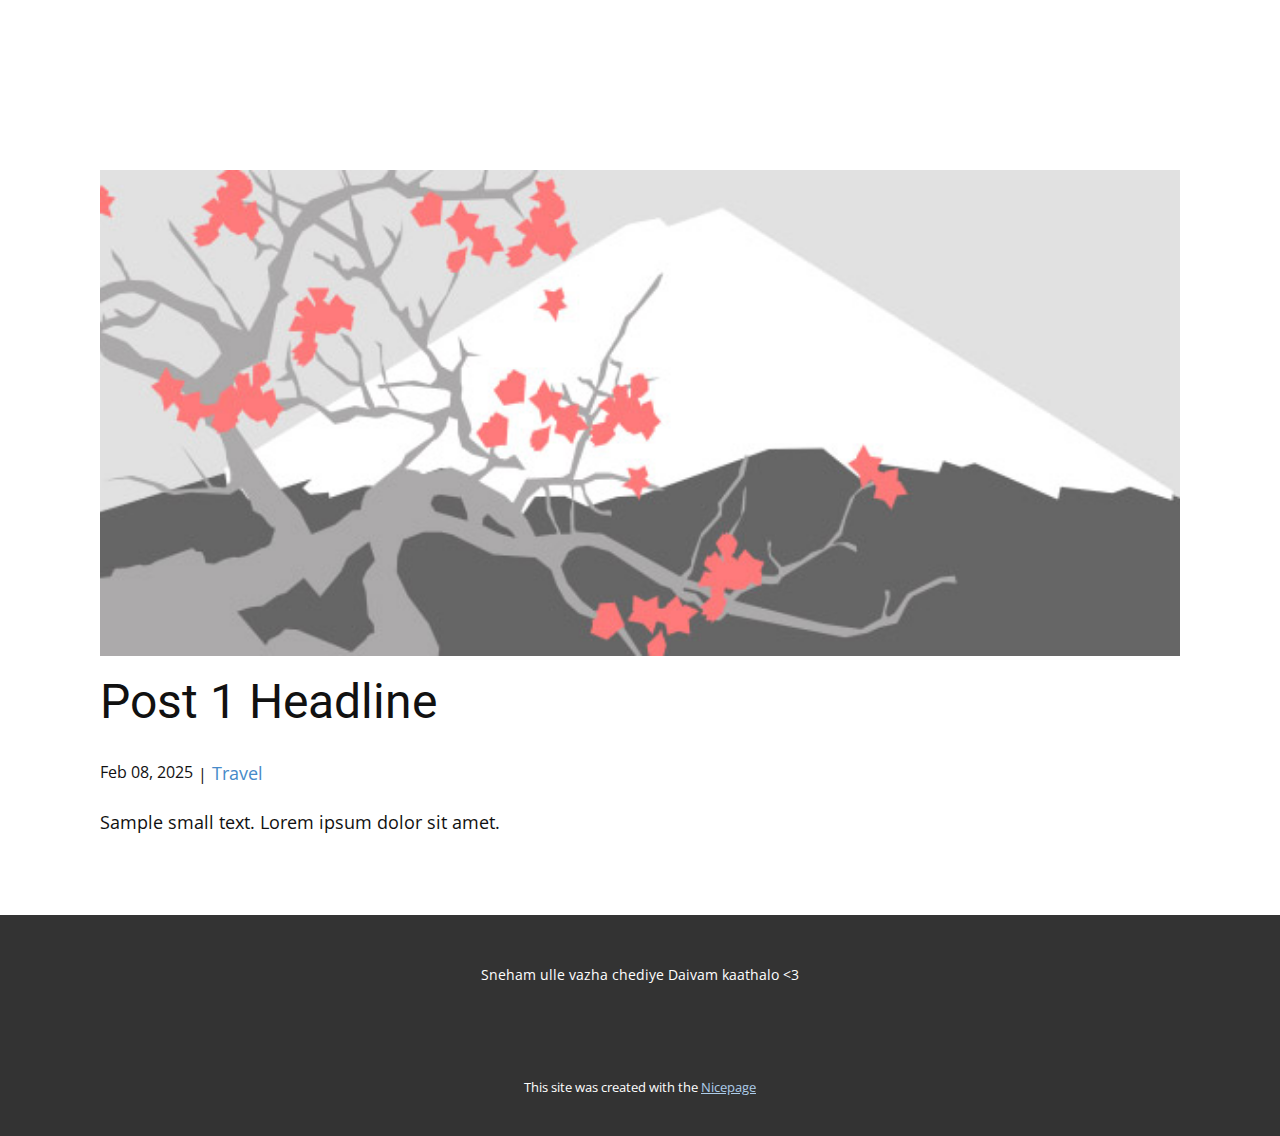
<file: blog/post.html>
<!DOCTYPE html>
<html style="font-size: 16px;" lang="en"><head>
    <meta name="viewport" content="width=device-width, initial-scale=1.0">
    <meta charset="utf-8">
    <meta name="keywords" content="Post 1 Headline">
    <meta name="description" content="">
    <title>Post 1 Headline</title>
    <link rel="stylesheet" href="../nicepage.css" media="screen">
<link rel="stylesheet" href="../Post-Template.css" media="screen">
    <script class="u-script" type="text/javascript" src="../jquery.js" defer=""></script>
    <script class="u-script" type="text/javascript" src="../nicepage.js" defer=""></script>
    <meta name="generator" content="Nicepage 7.3.1, nicepage.com">
    
    
    
    <link id="u-theme-google-font" rel="stylesheet" href="https://fonts.googleapis.com/css?family=Roboto:100,100i,300,300i,400,400i,500,500i,700,700i,900,900i|Open+Sans:300,300i,400,400i,500,500i,600,600i,700,700i,800,800i">
    <script type="application/ld+json">{
		"@context": "http://schema.org",
		"@type": "Organization",
		"name": ""
}</script>
    <meta name="theme-color" content="#478ac9">
  <meta data-intl-tel-input-cdn-path="intlTelInput/"></head>
  <body data-path-to-root="./" data-include-products="false" class="u-body u-xl-mode" data-lang="en"><header class="u-clearfix u-header u-header" id="header"><div class="u-clearfix u-sheet u-sheet-1"></div></header>
    <section class="u-align-center u-clearfix u-section-1" id="block-1">
      <div class="u-clearfix u-sheet u-valign-middle-md u-valign-middle-sm u-valign-middle-xs u-sheet-1"><!--post_details--><!--post_details_options_json--><!--{"source":""}--><!--/post_details_options_json--><!--blog_post-->
        <div class="u-container-style u-expanded-width u-post-details u-post-details-1">
          <div class="u-container-layout u-valign-middle u-container-layout-1"><!--blog_post_image-->
            <img alt="" class="u-blog-control u-expanded-width u-image u-image-default u-image-1" src="../images/0fd3416c.jpeg"><!--/blog_post_image--><!--blog_post_header-->
            <h2 class="u-blog-control u-text u-text-1">Post 1 Headline</h2><!--/blog_post_header--><!--blog_post_metadata-->
            <div class="u-blog-control u-metadata u-metadata-1"><!--blog_post_metadata_date-->
              <span class="u-meta-date u-meta-icon">Feb 08, 2025</span><!--/blog_post_metadata_date--><!--blog_post_metadata_category-->
              <span class="u-meta-category u-meta-icon"><a href="../blog/blog.html#/blog-1///2">Travel</a></span><!--/blog_post_metadata_category--><!--blog_post_metadata_comments-->
              <!--/blog_post_metadata_comments-->
            </div><!--/blog_post_metadata--><!--blog_post_content-->
            <div class="u-align-justify u-blog-control u-post-content u-text u-text-2 fr-view">
  <p>Sample small text. Lorem ipsum dolor sit amet.</p>
  </div><!--/blog_post_content-->
          </div>
        </div><!--/blog_post--><!--/post_details-->
      </div>
    </section>
    
    
    
    <footer class="u-align-center u-clearfix u-container-align-center u-footer u-grey-80 u-footer" id="footer"><div class="u-clearfix u-sheet u-sheet-1">
        <p class="u-small-text u-text u-text-variant u-text-1">Sneham ulle vazha chediye Daivam kaathalo &lt;3</p>
      </div></footer>
    <section class="u-backlink u-clearfix u-grey-80">
      <p class="u-text">
        <span>This site was created with the </span>
        <a class="u-link" href="https://nicepage.com/" target="_blank" rel="nofollow">
          <span>Nicepage</span>
        </a>
      </p>
    </section>
  
</body></html>
</file>
